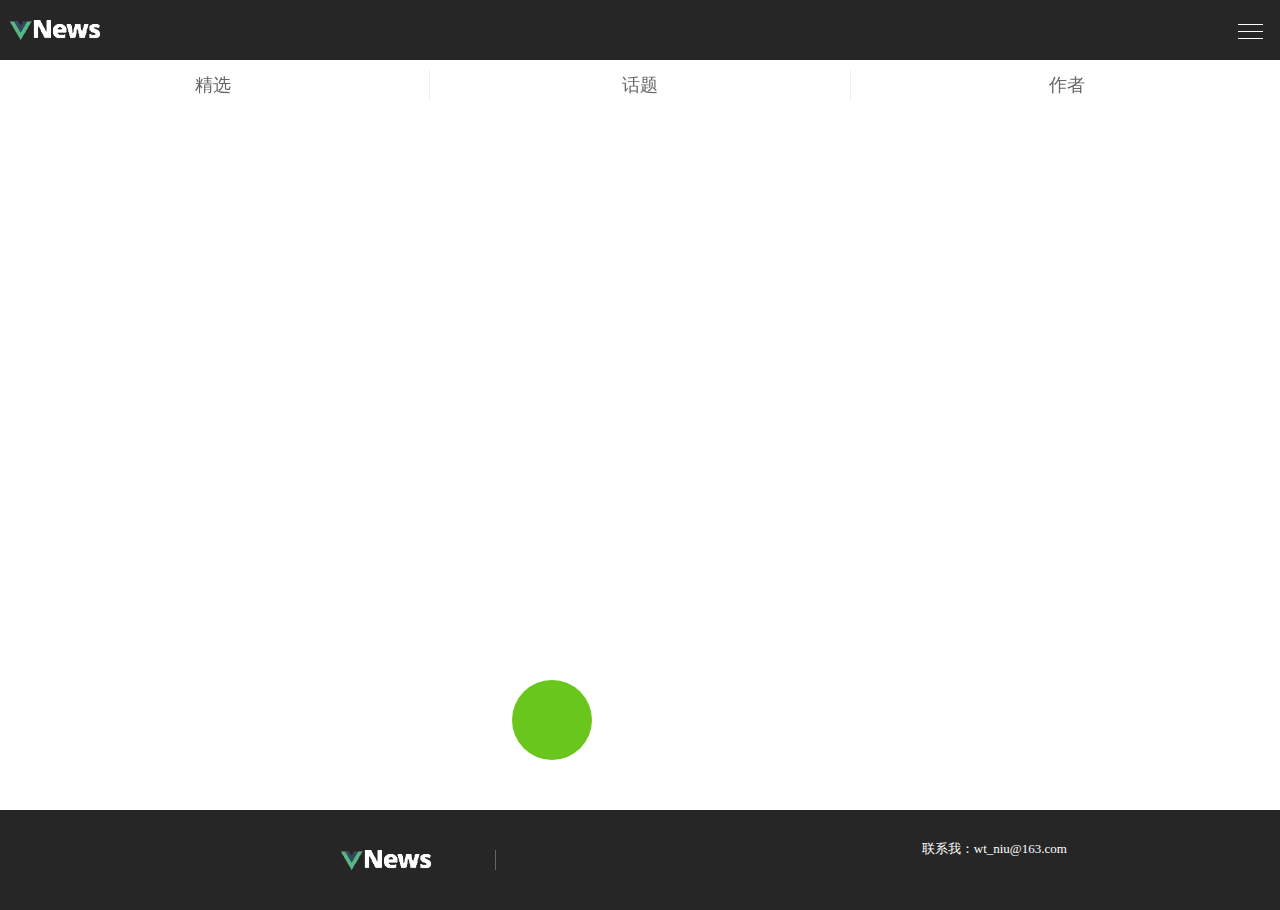
<file: news/index.html>
<!DOCTYPE html><html lang=en><head><meta charset=utf-8><meta http-equiv=X-UA-Compatible content="IE=edge"><meta name=viewport content="width=device-width,initial-scale=1,maximum-scale=1,user-scalable=0"><script type='text/javascript'>window.BWEUM||(BWEUM={});BWEUM.info = {"stand":true,"agentType":"browser","agent":"browsercollector.oneapm.com/static/js/bw-send-416.7.31.js","beaconUrl":"browsercollector.oneapm.com/beacon","licenseKey":"meEAz~BUNBUuMVAr","applicationID":9992527};</script><script type="text/javascript">/*!OneAPM-v416.7.31 */!function(){window.BWEUM||(window.BWEUM={});var a;window.BWEUM.require=a,window.apmFirstbyte=window.apmUserFirstbyte||(new Date).getTime(),window.apmBICookieUser=window.apmbicookiename||"AIPortal_Res_Account",window.apmBIUserFindLazy=window.apmbicookiename||"AIPortal_Res_Account",window.apmBISessionTime=30,a=function b(c,d,e){function f(h,i){if(!d[h]){if(!c[h]){var j="function"==typeof a&&a;if(!i&&j)return j(h,!0);if(g)return g(h,!0);var k=new Error("Cannot find module '"+h+"'");throw k.code="MODULE_NOT_FOUND",k}var l=d[h]={exports:{}};c[h][0].call(l.exports,function(a){var b=c[h][1][a];return f(b?b:a)},l,l.exports,b,c,d,e)}return d[h].exports}for(var g="function"==typeof a&&a,h=0;h<e.length;h++)f(e[h]);return f}({46:[function(a,b){function c(a,b){if(d.listeners(a).length)return!1;d.on(a,b);var c=d.q[a];if(c){for(var e=0;e<c.length;e++)d.emit(a,c[e]);delete d.q[a]}return!0}var d=a("handle").ee;b.exports=c},{handle:7}],36:[function(a,b){function c(a){var b=[],c="";void 0!=a.event&&b.push("event="+a.event),void 0!=a.error&&b.push("error="+a.error);var d=(new Date).getTime()+31536e6;c=b.join("|"),document.cookie="oneapmbiswitch="+c+"; path=/; expires="+new Date(d).toGMTString()}function d(){var a=e("oneapmbiswitch"),b=[];if(null!=a){b=a.split("|");for(var c=0;c<b.length;c++){var d=b[c].split("=");window.BWEUM.rateflag[d[0]]=d[1]}}}var e=a("cookie");window.BWEUM.rateflag={},b.exports={setflag:c,getflag:d}},{cookie:3}],14:[function(a,b){function c(a){return a.length>500&&(a=a.slice(0,500)),a}b.exports=c},{}],9:[function(a,b){function c(a,b,c){b||(b=0),"undefined"==typeof c&&(c=a?a.length:0);for(var d=-1,e=c-b||0,f=new Array(0>e?0:e);++d<e;)f[d]=a[b+d];return f}b.exports=c},{}],23:[function(a,b){function c(){var a=(new Date).getTime()+31536e6,b=g();document.cookie=h+"="+b()+"; path=/; expires="+new Date(a).toGMTString()}function d(){var a=f(h);return null==a&&(a=""),a}function e(){var a=d();""==a&&c()}var f=a("cookie"),g=a("uuid"),h="oneapmclientid";b.exports={checkUuid:e,getUuid:d}},{cookie:3,uuid:15}],15:[function(a,b){function c(){var a=window.navigator.userAgent,b=function(){for(var a=Number(new Date),b=0;a===Number(new Date);)b++;return a.toString(16)+b.toString(16)},c=function(){return Math.random().toString(16).replace(".","")},d=function(){function b(a,b){var c,d=0;for(c=0;c<b.length;c++)d|=f[c]<<8*c;return a^d}var c,d,e=a,f=[],g=0;for(c=0;c<e.length;c++)d=e.charCodeAt(c),f.unshift(255&d),f.length>=4&&(g=b(g,f),f=[]);return f.length>0&&(g=b(g,f)),g.toString(16)};return function(){var a=(screen.height*screen.width).toString(16);return b()+"-"+c()+"-"+d()+"-"+a+"-"+b()}}b.exports=c},{}],55:[function(a,b){function c(){var a=m.info=window.BWEUM.info;if(a&&a.agent&&a.licenseKey&&a.applicationID&&i&&i.body&&(m.proto="https"===l.split(":")[0]||a.sslForHttp?"https://":"http://",!window.BWEUM.haveLoad)){window.BWEUM.haveLoad=!0,g("mark",["onload",f()]);var b=i.createElement("script");b.src=0==a.agent.indexOf("//")?a.agent:m.proto+a.agent,b.src+="?v=416.7.31 ",i.body.appendChild(b)}}function d(){"complete"===i.readyState&&e()}function e(){1!=o&&(g("mark",["domContent",f()]),o=!0)}function f(){return(new Date).getTime()}var g=a("handle"),h=window,i=h.document,j="addEventListener",k="attachEvent",l=(""+location).split("?")[0],m=b.exports={offset:window.apmFirstbyte||f(),origin:l,features:{},infoself:{}};g("mark",["firstbyte",window.apmFirstbyte||f()]),"complete"===document.readyState?(e(),c()):i[j]?(i[j]("DOMContentLoaded",e,!1),h[j]("load",c,!1)):(i[k]("onreadystatechange",d),h[k]("onload",c));var n=!1,o=!1;try{n=null==window.frameElement&&document.documentElement}catch(m){}n&&n.doScroll&&!function p(){if(!o){try{n.doScroll("left")}catch(a){return setTimeout(p,50)}e()}}()},{handle:7}],7:[function(a,b){function c(a,b,c){return d.listeners(a).length?d.emit(a,b,c):(e[a]||(e[a]=[]),void e[a].push(b))}var d=a("ee").create(),e={};c.ee=d,d.q=e,b.exports=c},{ee:4}],4:[function(a,b){function c(a,b){var c=g(a,f);c&&c.ended===!0&&(a[b]={},delete a[b])}function d(){return{}}function e(a){function b(a){return k[a]||[]}function h(e,h,i){a&&a(e,h,i),i||(i={});var j=b(e),k=j.length,l={};try{l=g(i,f,d)}catch(m){}for(var n=0;k>n;n++)j[n].apply(l,h);try{c(i,f,d)}catch(m){}return l}function i(a,c){k[a]=b(a).concat(c)}function j(){return e(h)}var k={};return{on:i,emit:h,create:j,listeners:b,_events:k}}var f="bw@context",g=a("gos");b.exports=e()},{gos:6}],6:[function(a,b){function c(a,b,c){if(d.call(a,b))return a[b];var e=c();if(Object.defineProperty&&Object.keys)try{return Object.defineProperty(a,b,{value:e,writable:!0,enumerable:!1}),e}catch(f){}try{a[b]=e}catch(f){}return e}var d=Object.prototype.hasOwnProperty;b.exports=c},{}],3:[function(a,b){b.exports=function(a){var b,c;return b="ONEAPM_AI"===a?window.oneapmBICookie||document.cookie:document.cookie,c=b.match(new RegExp("(^| )"+a+"=([^;]*)(;|$)")),null!==c?unescape(c[2]):null}},{}]},{},[]),a=function c(b,d,e){function f(h,i){if(!d[h]){if(!b[h]){var j="function"==typeof a&&a;if(!i&&j)return j(h,!0);if(g)return g(h,!0);var k=new Error("Cannot find module '"+h+"'");throw k.code="MODULE_NOT_FOUND",k}var l=d[h]={exports:{}};b[h][0].call(l.exports,function(a){var c=b[h][1][a];return f(c?c:a)},l,l.exports,c,b,d,e)}return d[h].exports}for(var g="function"==typeof a&&a,h=0;h<e.length;h++)f(e[h]);return f}({1:[function(a){a("biswitch").getflag(),a("loader"),a("errorload"),a("xhrload"),a("eventload")();var b=a("UserIdentifier");b();var c=a("aiPageCookie");c(),a("pageFirst")(),a("clientID").checkUuid(),a("wrap-fetch")},{UserIdentifier:21,aiPageCookie:22,biswitch:36,clientID:23,errorload:24,eventload:25,loader:55,pageFirst:43,"wrap-fetch":16,xhrload:26}],43:[function(a,b){function c(){if(!window.BWEUM.rateflag||"1"==window.BWEUM.rateflag.event){{var a;window,window.document.referrer}if(window.self===window.parent)a="";else try{a=window.parent.document.location.href}catch(b){a=""}a=d(decodeURI(a)),e("loadevent",[{start:(new Date).getTime(),url:{PageTitle:f.getPageTitle(),referrer:f.getReferrer(),parenturl:f.getParenturl(),pageurl:f.getPageUrl()}}])}}var d=(a("register-handler"),a("urlshort")),e=a("handle"),f=a("eventurl");b.exports=c},{eventurl:5,handle:7,"register-handler":46,urlshort:14}],26:[function(a){function b(a){if("string"==typeof a&&a.length)return a.length;if("object"!=typeof a)return void 0;if("undefined"!=typeof ArrayBuffer&&a instanceof ArrayBuffer&&a.byteLength)return a.byteLength;if("undefined"!=typeof Blob&&a instanceof Blob&&a.size)return a.size;if("undefined"!=typeof FormData&&a instanceof FormData)return void 0;try{return JSON.stringify(a).length}catch(b){return void 0}}function c(a,b){return b}function d(a){var b,c=a.split("||"),d=0,e=c.length,f={};for(d;e>d;d++)b=c[d].split(":"),f[b[0]]=b[1];return f}function e(a){a.send=p.wrapOld(a.send,"send-xhr-",c),a.onreadystatechange=p.wrapOld(a.onreadystatechange,"iexhr-onreadystatechange-",c),a.onerror=p.wrapOld(a.onerror,"iexhr-onerror-",c)}function f(a){var c=this.params,e=this.metrics;if(!this.ended){if(this.ended=!0,a.removeEventListener)for(var f=0;n>f;f++)a.removeEventListener(m[f],this.listener,!1);if(!c.aborted){if(e.duration=(new Date).getTime()-this.startTime,4===a.readyState){c.status=a.status;var g,h=a.responseType,i="arraybuffer"===h||"blob"===h||"json"===h?a.response:a.responseText,k=b(i);k&&(e.rxSize=k),this.sameOrigin&&(g=a.getResponseHeader("ONEAPM_AI")),g&&(c.cat=d(g),e.webTime=c.cat.applicationTime,e.queueTime=c.cat.queueTime,delete c.cat.queueTime,delete c.cat.applicationTime)}else c.status=0;e.cbTime=this.cbTime,c&&c.url&&c.url.indexOf("beacon/resources")<0&&j("xhr",[c,e,this.startTime,this.creatType])}}}function g(a,b){var c=k(b),d=a.params;d.url=c.url,d.url.length>500&&(d.url=d.url.slice(0,500)),a.sameOrigin=c.sameOrigin}var h=window,i=(h.performance,window.XMLHttpRequest);if(i&&i.prototype&&!/CriOS/.test(navigator.userAgent)){a("loader").features.xhr=!0;var j=a("handle"),k=a("prase-url-original"),l=a("ee"),m=["load","error","abort","timeout"],n=m.length,o=a("loader_id"),p=a("wrap-function")(l);a("wrap-events"),a("wrap-xhr"),l.on("new-xhr",function(){this.totalCbs=0,this.called=0,this.cbTime=0,this.end=f,this.ended=!1,this.xhrGuids={}}),l.on("open-xhr-start",function(a){this.params={method:a[0]},g(this,a[1]),this.metrics={}}),l.on("open-xhr-end",function(a,b){this.sameOrigin&&b.setRequestHeader("isAjax","true"),b.__oldie&&e(b)}),l.on("send-xhr-start",function(a,c){var d=this.metrics,e=a[0],f=this;if(d&&e){var g=b(e);g&&(d.txSize=g)}if(this.startTime=(new Date).getTime(),this.listener=function(a){try{"abort"===a.type&&(f.params.aborted=!0),("load"!==a.type||f.called===f.totalCbs&&(f.onloadCalled||"function"!=typeof c.onload))&&f.end&&f.end(c)}catch(b){try{l.emit("internal-error",[b])}catch(d){}}},c.addEventListener)for(var h=0;n>h;h++)c.addEventListener(m[h],this.listener,!1)}),l.on("iexhr-onreadystatechange-start",function(a,b){if(1==b.readyState){var d=b.onreadystatechange;setTimeout(function(){b.onreadystatechange!==d&&(b.onreadystatechange=p.wrapOld(b.onreadystatechange,"iexhr-onreadystatechange-",c))},0)}4==b.readyState&&(this.xhrCbStart=(new Date).getTime())}),l.on("iexhr-onreadystatechange-end",function(a,b){var c=this;this.xhrCbStart&&l.emit("xhr-cb-time",[(new Date).getTime()-this.xhrCbStart,this.onload,b],b),4==b.readyState&&c.end(b)}),l.on("xhr-cb-time",function(a,b,c){this.cbTime+=a,b?this.onloadCalled=!0:this.called+=1,this.called!==this.totalCbs||!this.onloadCalled&&"function"==typeof c.onload||this.end(c)}),l.on("xhr-load-added",function(a,b){var c=""+o(a)+!!b;this.xhrGuids&&!this.xhrGuids[c]&&(this.xhrGuids[c]=!0,this.totalCbs+=1)}),l.on("xhr-load-removed",function(a,b){var c=""+o(a)+!!b;this.xhrGuids&&this.xhrGuids[c]&&(delete this.xhrGuids[c],this.totalCbs-=1)}),l.on("addEventListener-end",function(a,b){b instanceof XMLHttpRequest&&"load"===a[0]&&l.emit("xhr-load-added",[a[1],a[2]],b)}),l.on("removeEventListener-end",function(a,b){b instanceof XMLHttpRequest&&"load"===a[0]&&l.emit("xhr-load-removed",[a[1],a[2]],b)}),l.on("fn-start",function(a,b,c){b instanceof XMLHttpRequest&&("onload"===c&&(this.onload=!0),("load"===(a[0]&&a[0].type)||this.onload)&&(this.xhrCbStart=(new Date).getTime()))}),l.on("fn-end",function(a,b){this.xhrCbStart&&l.emit("xhr-cb-time",[(new Date).getTime()-this.xhrCbStart,this.onload,b],b)})}},{ee:4,handle:7,loader:55,loader_id:8,"prase-url-original":12,"wrap-events":52,"wrap-function":56,"wrap-xhr":54}],12:[function(a,b){b.exports=function(a){var b=document.createElement("a"),c=window.location,d={};b.href=a,d.url=b.href;var e=b.href.indexOf("https://"),f=b.href.indexOf("http://"),g=window.location;return 0>e&&0>f&&("/"!==d.url.charAt(0)&&(d.url="/"+d.url),d.url=g.protocol+"//"+g.hostname+":"+g.port+d.url),d.sameOrigin=!b.hostname||b.hostname===document.domain&&b.port===c.port&&b.protocol===c.protocol,d}},{}],8:[function(a,b){function c(a){var b=typeof a;return!a||"object"!==b&&"function"!==b?-1:a===window?0:f(a,e,function(){return d++})}var d=1,e="bw@id",f=a("gos");b.exports=c},{gos:6}],25:[function(a,b){function c(a,b){return"keydown"===b&&"INPUT"===a.tagName&&"password"===a.type?!0:!1}function d(a){var b=a.tagName.toLowerCase(),c="",d="",e=a.type||"",f=a.name||"",g="";return a.id&&(d=a.id),a.className&&(c=v(a.classList).join(" ")),"input"!=b&&"textarea"!=b||"password"==e.toLowerCase()||(g=a.value),{tag:b,classN:c,id:d,type:e,name:f,value:g}}function e(a,b){var c,e,f="unknown",g="",h="",i="",j="",k="";return a&&"string"==typeof a.tagName&&(c=d(a),h=c.value,g=c.type,i=c.name,k=c.id,j=c.classN,f=c.tag,"option"==f&&a.parentNode&&(e=d(a.parentNode))),"unknown"===f&&(b===document?f="document":b===window&&(f="window")),{tag:f,type:g,value:encodeURI(z(h)),name:i,className:j,id:k,father:e}}function f(a,b){return a&&a.tagName&&a.tagName.toLowerCase()===b.toLowerCase()}function g(a){for(var b,c=a.length,d=0;c>d;d++){var e=a[d];if("#text"===e.nodeName){b=e;break}}return b}function h(a){var b,c="";return b=a.childNodes.length>0?g(a.childNodes):a,b&&(c=b.innerText?b.innerText:b.textContent||b.nodeValue),"string"==typeof c?c:""}function i(a){var b=o(a),c="";if(!b||f(b,"html")||f(b,"body")||1!==b.nodeType)return!1;var d=b.tagName.toLowerCase();switch(d){case"html":c="";break;case"form":c="form";break;case"select":case"textarea":case"input":c="password"!=b.type.toLowerCase()?b.value:"";break;case"label":case"button":c=b.innerText?b.innerText:b.textContent;break;default:c=h(b)}return c}function j(a){var b={},c=0;if(void 0!==a.dataset)for(c;10>c;c++)a.dataset["oneapmbi-"+c]&&(b["oneapmbi-"+c]=a.dataset["oneapmbi-"+c]);else for(c;10>c;c++)a.getAttribute("data-oneapmbi-"+c)&&(b["oneapmbi-"+c]=a.getAttribute("data-oneapmbi-"+c));return b}function k(a,b,c){var d={type:b,node:e(a,a),custom:j(a)};return"keyup"!=b&&"keydown"!=b&&(d.clickHtml=i(c,a),d.clickHtml=encodeURI(z(d.clickHtml))),("keyup"===b||"click"===b)&&(d.xpath=y(a,!0)),d}function l(a,b){return void 0==a?"input"!=b.node.tag&&"textarea"!=b.node.tag||"button"==b.node.type?!0:!1:a.xpath!=b.xpath||"input"!=a.node.tag&&"textarea"!=b.node.tag||"button"==a.node.type?!0:!1}function m(a,b){"keydown"===b||"mousedown"===b||"mouseup"===b||"touchend"===b||"touchstart"===b||(a.url={referrer:x.getReferrer(),parenturl:x.getParenturl(),pageurl:x.getPageUrl(),PageTitle:x.getPageTitle()},a.start=(new Date).getTime(),clearTimeout(r),l(p,a)?(q&&s("userevent",[q,!0]),s("userevent",[a]),q=void 0):(q=a,r=setTimeout(function(){s("userevent",[q])},2e3)),p=a)}function n(a){if(!window.BWEUM.rateflag||"1"==window.BWEUM.rateflag.event){var b=a;b||(b=window.event);var d,e;if(d=b.target?b.target:b.srcElement,e=b.type,!c(d,e)){var f=k(d,e,b);m(f,e)}}}function o(a){var b;return b=void 0===a.target?a.srcElement:a.target,3===b.nodeType&&(b=b.parentNode),b}var p,q,r,s=a("handle"),t=a("add-e-doc"),u=a("loader"),v=a("lodash._slice"),w=window.performance,x=a("eventurl"),y=a("xpath"),z=a("urlshort");w&&w.timing&&w.getEntriesByType&&(u.features.stn=!0),b.exports=function(){t("click",n),t("keydown",n),t("keyup",n),t("mousedown",n),t("mouseup",n)}},{"add-e-doc":18,eventurl:5,handle:7,loader:55,"lodash._slice":9,urlshort:14,xpath:27}],27:[function(a,b){var c={DOMPresentationUtils:{},Node:{ElEMENT_NODE:1,ATTRIBUTE_NODE:2,TEXT_NODE:3,CDATA_SECTION_NODE:4,ENTITY_REFERENCE_NODE:5,ENTITY_NODE:6,PROCESSING_INSTRUCTION_NODE:7,COMMENT_NODE:8,DOCUMENT_NODE:9,DOCUMENT_TYPE_NODE:10,DOCUMENT_FRAGMENT_NODE:11,NOTATION_NODE:12}};c.DOMPresentationUtils.xPath=function(a,b){if(a.nodeType===c.Node.DOCUMENT_NODE)return"/";for(var d=[],e=a;e;){var f=c.DOMPresentationUtils._xPathValue(e,b);if(!f)break;if(d.push(f),f.optimized)break;e=e.parentNode}return d.reverse(),(d.length&&d[0].optimized?"":"/")+d.join("/")},c.DOMPresentationUtils._xPathValue=function(a,b){var d,e=c.DOMPresentationUtils._xPathIndex(a);if(-1===e)return null;switch(a.nodeType){case c.Node.ElEMENT_NODE:if(b&&a.getAttribute("id"))return new c.DOMNodePathStep('//*[@id="'+a.getAttribute("id")+'"]',!0);d=a.nodeName.toLowerCase();break;case c.Node.DOCUMENT_NODE:d="";break;default:d=""}return e>0&&(d+="["+e+"]"),new c.DOMNodePathStep(d,a.nodeType===c.Node.DOCUMENT_NODE)},c.DOMPresentationUtils._xPathIndex=function(a){function b(a,b){if(a===b)return!0;if(a.nodeType===c.Node.ElEMENT_NODE&&b.nodeType===c.Node.ElEMENT_NODE)return a.localName===b.localName;if(a.nodeType===b.nodeType)return!0;var d=a.nodeType===c.Node.CDATA_SECTION_NODE?c.Node.TEXT_NODE:a.nodeType,e=b.nodeType===c.Node.CDATA_SECTION_NODE?c.Node.TEXT_NODE:b.nodeType;return d===e}var d=a.parentNode?a.parentNode.children:null;if(!d)return 0;for(var e,f=0;f<d.length;++f)if(b(a,d[f])&&d[f]!==a){e=!0;break}if(!e)return 0;for(var g=1,f=0;f<d.length;++f)if(b(a,d[f])){if(d[f]===a)return g;++g}return-1},c.DOMNodePathStep=function(a,b){this.value=a,this.optimized=b||!1,this.toString=function(){return this.value}},b.exports=c.DOMPresentationUtils.xPath},{}],18:[function(a,b){var c=window.document;b.exports=function(a,b){return"addEventListener"in c?c.addEventListener(a,b,!1):"attachEvent"in c?c.attachEvent("on"+a,b):void 0}},{}],5:[function(a,b){function c(){return window.document.referrer}function d(){var a;if(window.self===window.parent)a="";else try{a=window.parent.document.location.href}catch(b){a=""}return a}function e(){return window.location.href}function f(){return encodeURI(g(window.document.title))}var g=a("urlshort");b.exports={getReferrer:g(c),getParenturl:g(d),getPageUrl:g(e),getPageTitle:f}},{urlshort:14}],24:[function(a){function b(a,b,d,g,i){try{j?j-=1:e("err",[i||new c(a,b,d)])}catch(k){try{e("ierr",[k,(new Date).getTime(),!0])}catch(l){}}return"function"==typeof h?h.apply(this,f(arguments)):!1}function c(a,b,c){this.message=a||"Uncaught error with no additional information",this.sourceURL=b,this.line=c}function d(a){e("err",[a,(new Date).getTime()])}var e=a("handle"),f=a("lodash._slice"),g=a("ee"),h=window.onerror,i=!1,j=0;a("loader").features.err=!0,window.onerror=b,window.BWEUM.noticeError=d;var k=window.XMLHttpRequest;try{throw new Error}catch(l){"stack"in l&&(a("wrap-timer"),"addEventListener"in window&&a("wrap-events"),k&&k.prototype&&k.prototype.addEventListener&&a("wrap-xhr"),i=!0)}g.on("fn-start",function(){i&&(j+=1)}),g.on("fn-err",function(a,b,c){i&&(this.thrown=!0,d(c))}),g.on("fn-end",function(){i&&!this.thrown&&j>0&&(j-=1)}),g.on("internal-error",function(a){e("ierr",[a,(new Date).getTime(),!0])})},{ee:4,handle:7,loader:55,"lodash._slice":9,"wrap-events":52,"wrap-timer":53,"wrap-xhr":54}],54:[function(a,b){function c(){j.inPlace(this,m,"fn-")}function d(a,b){j.inPlace(b,["onreadystatechange"],"fn-")}function e(a){a.open=j.wrapOld(a.open,"open-xhr-",f)}function f(a,b){return b}var g=a("ee").create(),h=a("wrap-events"),i=a("wrap-function"),j=i(g),k=i(h),l=window.XMLHttpRequest,m=["onload","onerror","onabort","onloadstart","onloadend","onprogress","ontimeout"];b.exports=g,window._ApmXMLHttpRequest=window.XMLHttpRequest,window.XMLHttpRequest=function(a){var b=new l(a);try{g.emit("new-xhr",[],b),l.prototype.addEventListener?(k.inPlace(b,["addEventListener","removeEventListener"],"-",function(a,b){return b}),b.addEventListener("readystatechange",c,!1)):(b.__oldie=!0,e(b))}catch(d){try{g.emit("internal-error",[d])}catch(f){}}return b},window.XMLHttpRequest.prototype=l.prototype,j.inPlace(XMLHttpRequest.prototype,["open","send"],"-xhr-",f),g.on("send-xhr-start",d),g.on("open-xhr-start",d)},{ee:4,"wrap-events":52,"wrap-function":56}],53:[function(a,b){function c(a,b,c){var d=a[0];"string"==typeof d&&(d=new Function(d)),a[0]=e(d,"fn-",null,c)}var d=(a("lodash._slice"),a("ee").create()),e=a("wrap-function")(d);b.exports=d,e.inPlace(window,["setTimeout","setInterval","setImmediate"],"setTimer-"),d.on("setTimer-start",c)},{ee:4,"lodash._slice":9,"wrap-function":56}],52:[function(a,b){function c(a){f.inPlace(a,["addEventListener","removeEventListener"],"-",d)}function d(a){return a[1]}var e=(a("lodash._slice"),a("ee").create()),f=a("wrap-function")(e),g=a("gos");if(b.exports=e,c(window),"getPrototypeOf"in Object){for(var h=document;h&&!h.hasOwnProperty("addEventListener");)h=Object.getPrototypeOf(h);h&&c(h);for(var i=XMLHttpRequest.prototype;i&&!i.hasOwnProperty("addEventListener");)i=Object.getPrototypeOf(i);i&&c(i)}else Object.prototype.hasOwnProperty.call(XMLHttpRequest,"addEventListener")&&c(XMLHttpRequest.prototype);e.on("addEventListener-start",function(a){if(a[1]){var b=a[1];"function"==typeof b?this.wrapped=a[1]=g(b,"bw@wrapped",function(){return f(b,"fn-",null,b.name||"anonymous")}):"function"==typeof b.handleEvent&&f.inPlace(b,["handleEvent"],"fn-")}}),e.on("removeEventListener-start",function(a){var b=this.wrapped;b&&(a[1]=b)})},{ee:4,gos:6,"lodash._slice":9,"wrap-function":56}],56:[function(a,b){function c(a){return!(a&&"function"==typeof a&&a.apply&&!a[f])}var d=a("ee"),e=a("lodash._slice"),f="bw@wrapper",g=Object.prototype.hasOwnProperty;b.exports=function(a){function b(a,b,d,g,i){function j(){var c=this;return h(a,b,c,e(arguments),d,g,i)}if(c(a))return a;b||(b="");try{j[f]=!0}catch(k){}return l(a,j),j}function h(a,b,c,d,e,f){var d,c,g,h,i;try{g=e&&e(d,c)||{}}catch(j){m([j,"",[d,c,f],g])}i=a.name||"",k(b+"start",[d,c,f,i],g);try{return h=a.apply(c,d)}catch(l){var n=window.console;throw void 0!=n&&n.error&&n.log&&void 0!=l.stack&&(n.log("OneAPM  catch  error"),n.error(l.stack)),k(b+"err",[d,c,l],g),l}finally{k(b+"end",[d,c,h,i],g)}}function i(a,b,c){var a=a||function(){},b=b||"-";return function(){var d=this;return h(a,b,d,e(arguments),c)}}function j(a,d,e,f){e||(e="");var g,h,i,j="-"===e.charAt(0);for(i=0;i<d.length;i++)h=d[i],g=a[h],c(g)||(a[h]=b(g,j?h+e:e,f,h,a))}function k(b,c,d){try{a.emit(b,c,d)}catch(e){m([e,b,c,d])}}function l(a,b){if(Object.defineProperty&&Object.keys)try{var c=Object.keys(a);return c.forEach(function(c){Object.defineProperty(b,c,{get:function(){return a[c]},set:function(b){return a[c]=b,b}})}),b}catch(d){m([d])}for(var e in a)g.call(a,e)&&(b[e]=a[e]);return b}function m(b){try{a.emit("internal-error",b)}catch(c){}}return a||(a=d),b.inPlace=j,b.flag=f,b.wrapOld=i,b}},{ee:4,"lodash._slice":9}],22:[function(a,b){{var c=a("cookie");a("loader")}b.exports=function(){var a,b=c("ONEAPM_AI"),d=[],e=[],f=0,g={applicationID:"",applicationTime:"",queueTime:"",licenseKey:"",transactionName:"",ttGuid:"",tierName:""};if(null!=b)for(d=b.split("||"),a=d.length,f;a>f;f++)if(void 0!=d[f])switch(e=d[f].split(":"),e[0]){case"applicationID":g.applicationID=e[1];break;case"applicationTime":g.applicationTime=e[1];break;case"queueTime":g.queueTime=e[1];break;case"licenseKey":g.licenseKey=e[1];break;case"transactionName":g.transactionName=e[1];break;case"ttGuid":g.ttGuid=e[1];break;case"tierName":g.tierName=e[1]}window.BWEUM.aicookie=g}},{cookie:3,loader:55}],21:[function(a,b){var c=a("cookie");b.exports=function(){if(""!=window.apmBICookieUser){var a=c(window.apmBICookieUser);null!=a&&(window.apmBiUser=a,window.apmBiUser+="")}}},{cookie:3}],16:[function(){},{}]},{},[1]),window.BWEUM.require=a}();</script><link rel=icon href=favicon.ico><title>myvue</title><script>var _hmt = _hmt || [];
      (function () {
        var hm = document.createElement("script");
        hm.src = "https://hm.baidu.com/hm.js?81da02afd4aabb8e6e86084beeb9d811";
        var s = document.getElementsByTagName("script")[0];
        s.parentNode.insertBefore(hm, s);
      })();</script><link href=css/app.cd30c2ef.css rel=preload as=style><link href=js/app.250073b2.js rel=preload as=script><link href=js/chunk-vendors.086393df.js rel=preload as=script><link href=css/app.cd30c2ef.css rel=stylesheet></head><body><noscript><strong>We're sorry but myvue doesn't work properly without JavaScript enabled. Please enable it to continue.</strong></noscript><div id=app></div><script src=js/chunk-vendors.086393df.js></script><script src=js/app.250073b2.js></script></body></html>
</file>
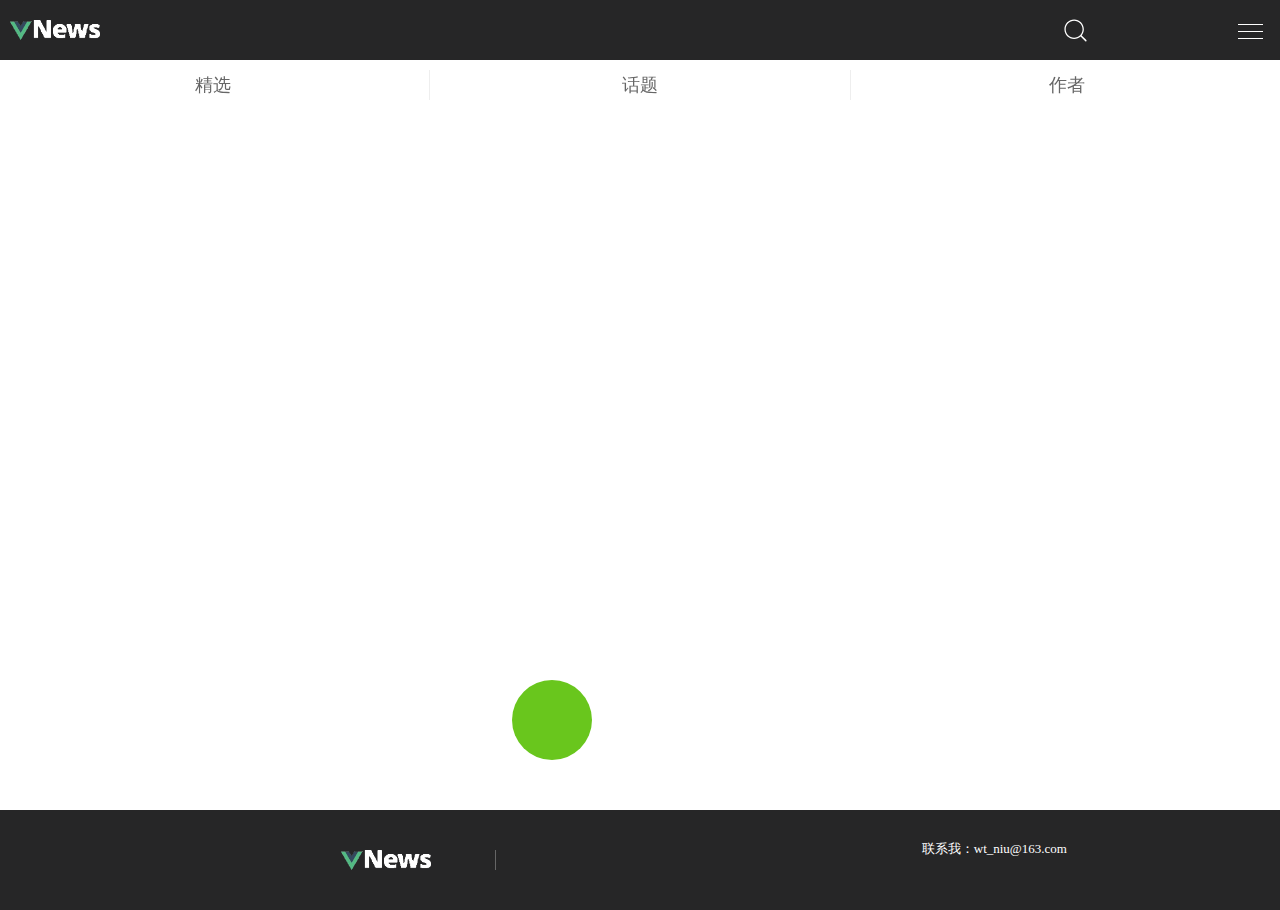
<file: news/old/index.html>
<!doctype html><html lang=en><head><meta charset=UTF-8><meta name=aplus-terminal content=1><meta name=apple-mobile-web-app-title content=""><meta name=apple-mobile-web-app-capable content=yes><meta name=viewport content="width=device-width,initial-scale=1,maximum-scale=1,user-scalable=no"><meta name=format-detection content="telephone=no, address=no"><link href=static/favicon.ico rel="shortcut icon" type=image/x-icon><link rel=stylesheet type=text/css href=static/public.css><script src=static/iconfont.js></script><script>var _hmt = _hmt || [];
    (function() {
      var hm = document.createElement("script");
      hm.src = "https://hm.baidu.com/hm.js?1d4099e9f127a3d89f5334a970ce2196";
      var s = document.getElementsByTagName("script")[0]; 
      s.parentNode.insertBefore(hm, s);
    })();</script><title>vue news</title><link href=./static/css/app.94c9feedfb675ec0be967ad262ee3976.css rel=stylesheet></head><body><div id=app></div><script type=text/javascript src=./static/js/manifest.babaa0156d106693cfa8.js></script><script type=text/javascript src=./static/js/vendor.b2f5bf0bee48529e95bf.js></script><script type=text/javascript src=./static/js/app.33eef68a4d149b24bd33.js></script></body></html>
</file>
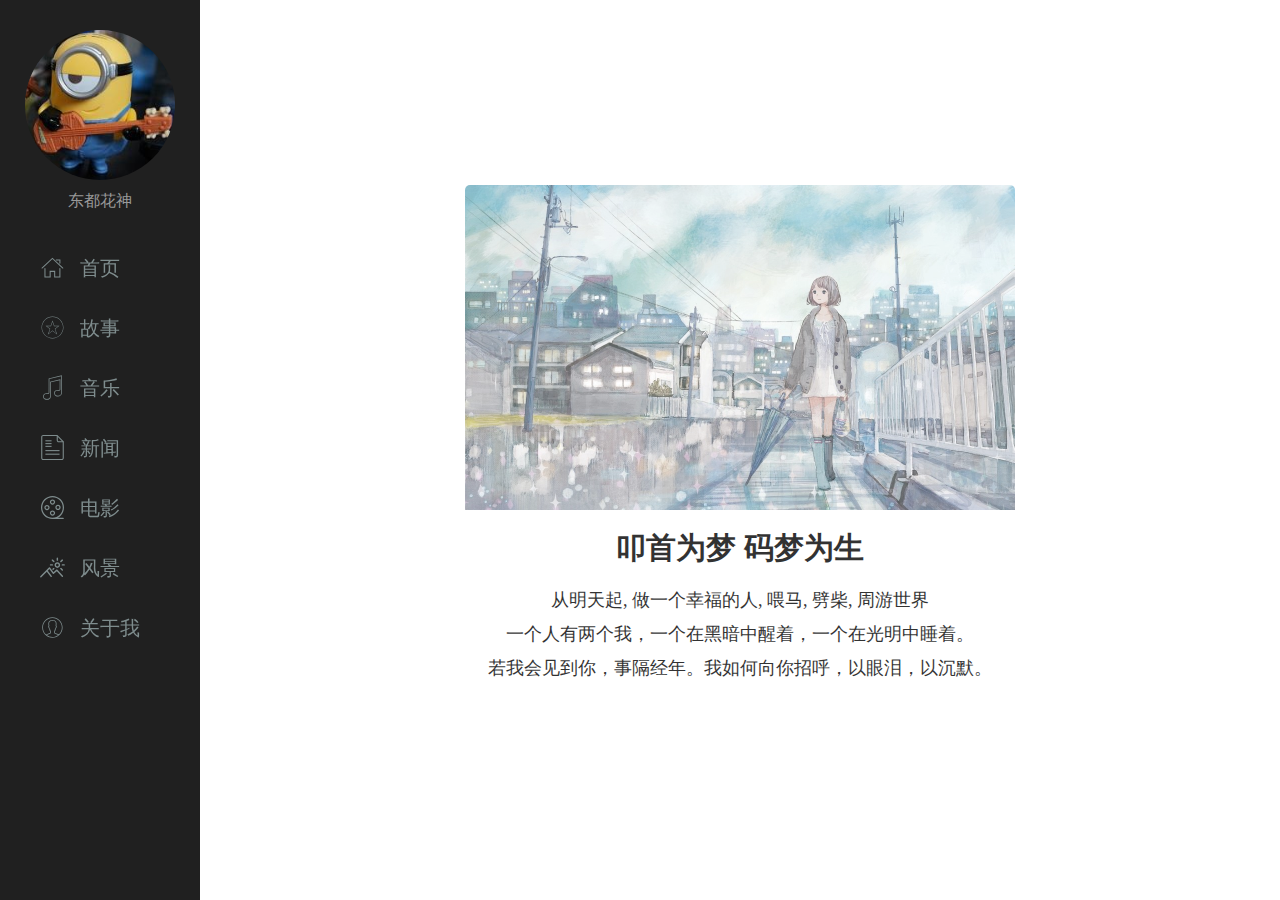
<file: pages/blog/index.html>
<!doctype html><html lang=en><head><meta charset=UTF-8><meta name=aplus-terminal content=1><meta name=apple-mobile-web-app-title content=""><meta name=apple-mobile-web-app-capable content=yes><meta name=apple-mobile-web-app-status-bar-style content=black-translucent><meta name=viewport content="width=device-width,initial-scale=1,maximum-scale=1,user-scalable=no"><meta name=format-detection content="telephone=no, address=no"><title>东都花神的博客</title><link rel=stylesheet type=text/css href=static/public.css><link href=static/favicon.ico rel="shortcut icon" type=image/x-icon><script>var _hmt = _hmt || [];
    (function() {
      var hm = document.createElement("script");
      hm.src = "https://hm.baidu.com/hm.js?1d4099e9f127a3d89f5334a970ce2196";
      var s = document.getElementsByTagName("script")[0]; 
      s.parentNode.insertBefore(hm, s);
    })();</script><script src=static/iconfont.js></script><link href=./static/css/app.2132b3cfd2be6756b4df3221dbe1a9b2.css rel=stylesheet></head><body><div id=app></div><script type=text/javascript src=./static/js/manifest.0b07eefe87ccb300df0a.js></script><script type=text/javascript src=./static/js/vendor.7d8640d8f7cd504522aa.js></script><script type=text/javascript src=./static/js/app.585878310e38ff048395.js></script></body></html>
</file>
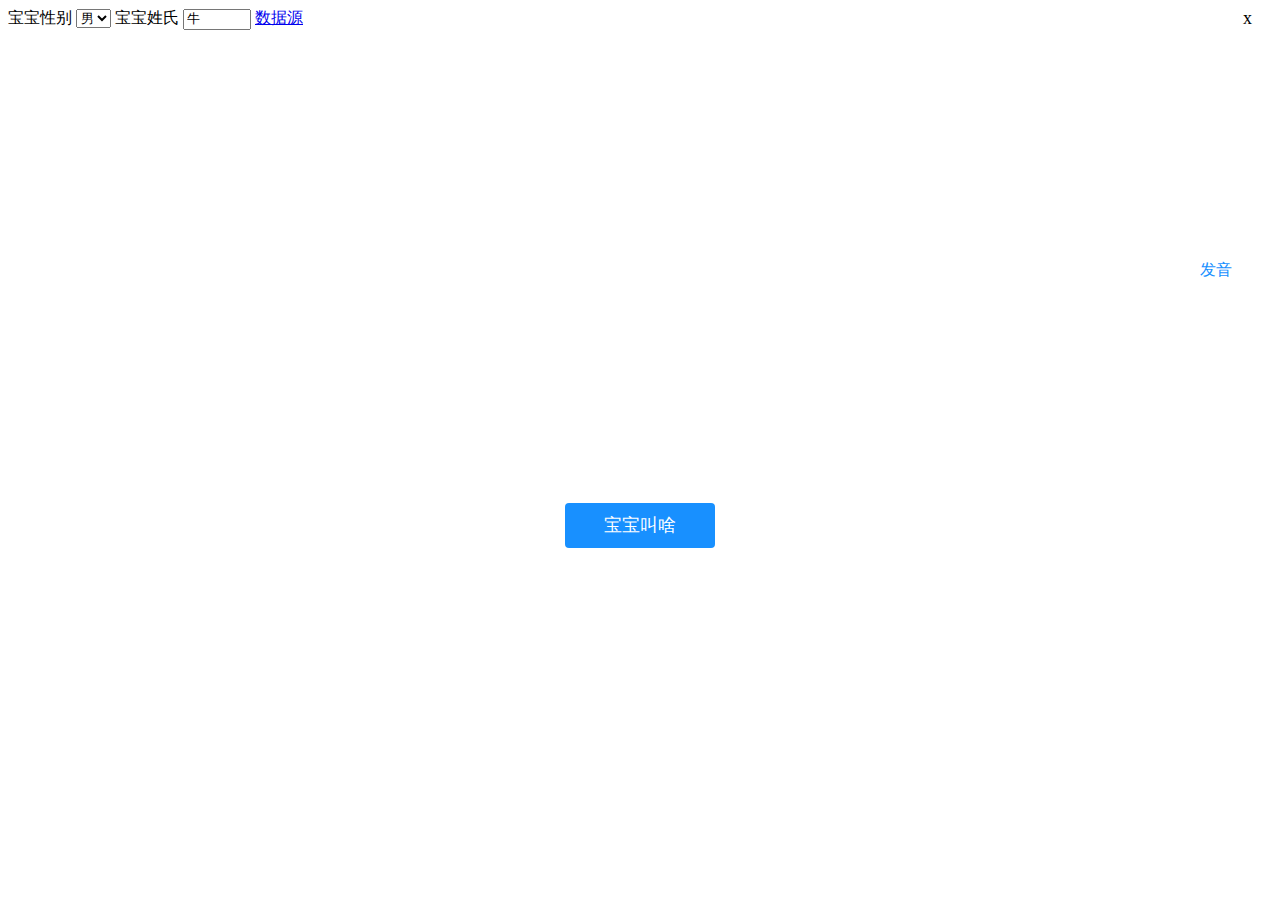
<file: pages/makeName/index.html>
<!DOCTYPE html>
<html lang='zh'>
<head>
  <meta charset='UTF-8' />
  <meta name='apple-mobile-web-app-capable' content='yes'> 
  <meta name='viewport' content='width=device-width, initial-scale=1.0, user-scalable=no' />
  <meta http-equiv='X-UA-Compatible' content='ie=edge' />
  <link rel="icon" href="https://daoket.gitee.io/oss/pages/makeName/favicon.png" type="image/x-icon">
  <title>宝宝叫啥</title>
  <style>
    .box{min-height: 500px;text-align: center;height: 100%;margin-top: 230px;position: relative;}
    button{width:150px;height:45px;display:inline-block;color:#fff;background:#1890ff;outline:0;line-height:1;display:inline-block;font-weight:400;text-align:center;cursor:pointer;background-image:none;border:1px solid transparent;font-size:18px;border-radius:4px;-webkit-user-select:none;user-select:none;}button:hover{background:#409eff;}
    .chillName{font-size: 88px;min-height: 123px;margin-bottom: 120px;color: rgb(255, 113, 0);background-image: linear-gradient(90deg, rgb(255, 113, 0) 0%, rgb(243, 0, 173) 100%);
      /* background-image: radial-gradient(135% 135% at 0% -34%, rgb(255, 116, 236) 0%, rgba(255, 116, 236, 0) 99%), linear-gradient(152deg, rgb(231, 96, 255) -43%, rgb(114, 91, 255) -5%, rgb(0, 127, 255) 59%, rgb(90, 239, 255) 130%); */
      background-clip: text;-webkit-background-clip: text;-webkit-text-fill-color: transparent;}
    input{width: 60px;}.closed{float: right;font-size: 18px;margin-right: 20px;}
    .speakName{position: absolute;top: 0;right: 40px;color: #1890ff;}
  </style>
</head>
<body>
  <div id="config">
    <label for="childSex">宝宝性别</label>
    <select id="childSex">
      <option value="男">男</option>
      <option value="女">女</option>
    </select>
    <label for="childFamily">宝宝姓氏</label>
    <input id="childFamily" type="text" value="牛" placeholder="仅姓氏即可">
    <a target="_blank" href="https://github.com/daoket/makeName/tree/master/Data">数据源</a>
    <span class="closed">x</span>
  </div>
  <div class="box">
    <div class="chillName"></div>
    <div class="speakName">发音</div>
    <button class="makeName">宝宝叫啥</button>
  </div>
  <script>
    const familys = `艾,安,敖,巴,白,柏,班,包,鲍,暴,贝,贲,毕,边,卞,别,邴,卜,步,蔡,苍,曹,岑,曾,查,柴,昌,常,巢,车,陈,成,程,池,充,仇,储,褚,淳于,从,崔,逮,戴,单,单于,澹台,党,邓,狄,翟,刁,丁,东方,东,董,都,窦,堵,杜,段,鄂,樊,范,方,房,费,丰,封,酆,冯,凤,伏,扶,符,傅,富,甘,干,高,郜,戈,葛,耿,弓,公孙,公,公羊,公冶,宫,龚,巩,贡,古,谷,顾,关,管,广,桂,郭,国,韩,阚,杭,郝,何,和,贺,赫连,衡,弘,红,洪,侯,后,胡,扈,花,华,滑,怀,桓,宦,皇甫,黄,惠,霍,姬,嵇,吉,汲,籍,计,纪,季,蓟,暨,冀,家,贾,简,江,姜,蒋,焦,解,金,靳,荆,井,景,居,鞠,康,柯,空,孔,寇,蒯,匡,隗,夔,赖,蓝,郎,劳,乐,雷,冷,黎,李,历,利,郦,连,廉,梁,廖,林,蔺,凌,令狐,刘,柳,龙,隆,娄,卢,鲁,陆,禄,路,吕,栾,罗,骆,麻,马,满,毛,茅,梅,蒙,孟,糜,米,宓,苗,乜,闵,明,莫,缪,牧,慕容,慕,穆,那,能,倪,宁,牛,钮,农,欧,欧阳,潘,庞,逄,裴,彭,蓬,皮,平,蒲,濮,濮阳,浦,溥,戚,祁,齐,钱,强,乔,秦,邱,秋,裘,曲,屈,璩,瞿,全,权,阙,却,冉,饶,任,戎,荣,容,融,茹,阮,芮,桑,沙,山,上官,尚,韶,邵,申屠,申,莘,沈,慎,盛,师,施,石,时,史,寿,殳,舒,束,双,水,司空,司马,司徒,司,松,宋,苏,宿,孙,索,邰,太叔,谈,谭,汤,唐,陶,滕,田,通,童,钭,屠,万俟,万,汪,王,危,韦,卫,尉迟,蔚,魏,温,文,闻人,闻,翁,沃,乌,邬,巫,毋,吴,伍,武,郗,奚,习,习名字大全1.txt,席,夏侯,夏,咸,相,向,项,萧,谢,辛,邢,幸,熊,胥,须,徐离,徐,许,轩辕,宣,薛,荀,严,阎,颜,晏,燕,羊,阳,杨,仰,养,姚,叶,伊,易,羿,益,殷,尹,印,应,雍,尤,游,于,余,鱼,俞,虞,宇文,禹,庾,郁,喻,元,袁,越,云,宰,昝,臧,詹,湛,张,章,长孙,赵,甄,郑,支,终,钟,仲孙,仲,周,朱,诸葛,诸,竺,祝,庄,卓,訾,宗,宗政,邹,祖,左`.split(',');
    if (localStorage.getItem('childSex')) childSex.value = localStorage.getItem('childSex')
    if (localStorage.getItem('childFamily')) childFamily.value = localStorage.getItem('childFamily')
    const chillName = document.querySelector('.chillName');
    
    let names = [];
    document.querySelector('.makeName').onclick = function () {
      const sex = childSex.value || '男';
      const family = childFamily.value || '牛';
      const fielName = `${family}姓${sex}孩名字大全.txt`;

      if (!familys.includes(family)) {
        alert('暂不支持该姓氏，或者输入有误！');
        return;
      }
  
      const timer = setTimeout(() => {
        chillName.innerHTML = '<span style="font-size: 16px;">响应超时，请链接 VPN 后重试！</span>'
      }, 50000);
      if (localStorage.getItem(fielName)) {
        clearTimeout(timer);
        names = localStorage.getItem(fielName).split('\n');
      } else {
        names = [];
        fetch(`https://daoket.github.io/pages/makeName/Data/${fielName}`).then(res => res.text()).then((res) => {
          clearTimeout(timer);
          if (res.includes(family)) {
            localStorage.setItem(fielName, res);
            names = res.split('\n');
            chillName.innerHTML = '<span style="font-size: 16px;">加载成功，请点击按钮试一下吧！</span>';
          } else {
            chillName.innerHTML = `<span style="font-size: 16px;">出错了：${res}</span>`;
          }
        })
      }
      localStorage.setItem('childSex', sex);
      localStorage.setItem('childFamily', family);
      if (names.length === 0) {
        alert('初次加载可能较慢，请稍等一下。')
        chillName.innerHTML = '<span style="font-size: 16px;">请稍等一下，数据正在加载中...</span>';
      } else {
        const name = names[Math.floor(Math.random() * (names.length + 1))];
        chillName.innerHTML = name
        speakName(name);
      }
    }

    document.querySelector('.closed').onclick = () => {
      config.style.display = 'none';
    }
    document.querySelector('.speakName').onclick = () => {
      speakName(chillName.innerHTML);
    }
    function speakName(text) {
      const utterance = new SpeechSynthesisUtterance(text);
      speechSynthesis.speak(utterance);
      
    }
  </script>
</body>
</html>
</file>
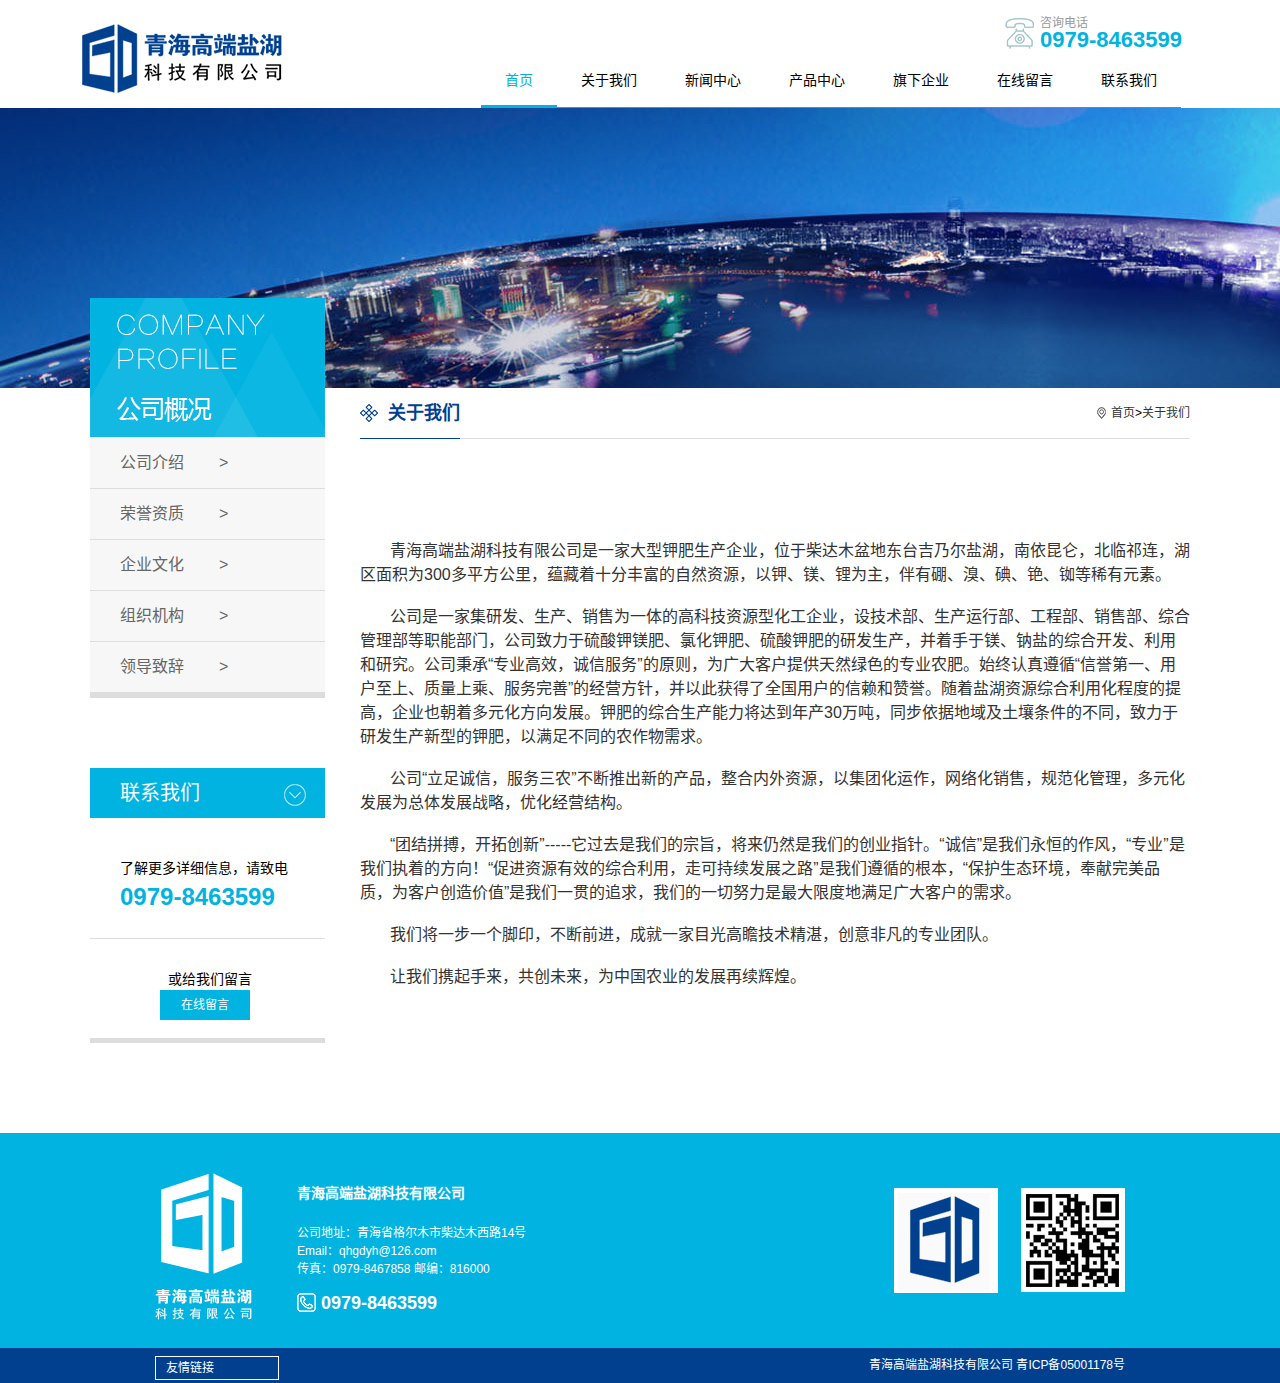
<file: pages/qhyh/about.html>
<!doctype html>
<html lang="zh-CN">

	<head>
		<meta charset="UTF-8" />
		<meta name="renderer" content="webkit" />
		<meta http-equiv="X-UA-Compatible" content="IE=Edge" />
		<title>

			关于我们 - 青海高端盐湖科技有限公司

		</title>

		<meta name="author" content="一个努力奋斗的前端工程师" />
		<meta name="keywords" content="青海高端盐湖科技有限公司,青海高端盐湖,高端盐湖科技" />
		<meta name="description" content="青海高端盐湖是一个大型钾盐生产企业，位于柴达木盆地察尔汗盐湖的东台，南依昆仑，北临祁连。湖区面积300多平方公里，蕴藏着十分丰富自然资源，以钾、锂、镁为主。伴有硼、溴、碘、铯、铷等稀有元素，美丽的吉乃尔盐湖就在这里。" />
		<link rel="stylesheet" type="text/css" href="css/about.css" />
		<link rel="shortcut icon" href="img/favicon.ico" />
		<!--[if lt IE 8]>
		<p class="browsehappy">
			你正在使用一个<strong>过时</strong>的浏览器。请<a class="link" href="http://browsehappy.com" target="_blank">升级你的浏览器</a>以查看网页。</p>
		</p>
		<![endif]-->
	</head>

	<body>
		<!-- head start -->
		<div class="header">
			<div class="header-nav">
				<h1><a href="#">青海高端盐湖科技有限公司</a></h1>
				<div class="tel fr">
					<i class="fl"></i>
					<div class="fr">
						<p>咨询电话</p>
						<em>0979-8463599</em>
					</div>
				</div>
				<div class="nav fr">
					<ul>
						<li><a class="nav-active" href="index.html">首页</a></li>
						<li><a href="about.html">关于我们</a></li>
						<li><a href="news.html">新闻中心</a></li>
						<li><a href="product.html">产品中心</a></li>
						<li><a href="flag.html">旗下企业</a></li>
						<li><a href="message.html">在线留言</a></li>
						<li><a href="us.html">联系我们</a></li>
					</ul>
				</div>
			</div>
		</div>
		<!-- head end -->

		<!-- main start -->
		<div class="bg-banner">
			<img src="img/about/ny_banner_about.jpg" />
		</div>
		<div class="main">
			<div class="aside">
				<img src="img/about/about-aside.png" />
				<ol id="aside-list">
					<li><a href="#">公司介绍<i>&gt;</i></a></li>
					<li><a href="#">荣誉资质<i>&gt;</i></a></li>
					<li><a href="#">企业文化<i>&gt;</i></a></li>
					<li><a href="#">组织机构<i>&gt;</i></a></li>
					<li><a href="#">领导致辞<i>&gt;</i></a></li>
				</ol>
				<div class="connection">
					<h2>联系我们<span><img src="img/public/conncetion.png" alt="联系我们" /></span></h2>
					<div class="tel">
						<p>了解更多详细信息，请致电</p>
						<span>0979-8463599</span>
					</div>
					<div class="message">
						<span>或给我们留言</span>
						<br />
						<a href="#">在线留言</a>
					</div>
				</div>
			</div>
			<div>
				<div class="title ">
					<div class="title-header">
						<h2><i></i>关于我们</h2>
						<p><i></i><a class="linkMe" href="index.html">首页</a>&gt;<a href="about.html">关于我们</a></p>
					</div>
				</div>
				<div>
					<div class="article">
						<p>青海高端盐湖科技有限公司是一家大型钾肥生产企业，位于柴达木盆地东台吉乃尔盐湖，南依昆仑，北临祁连，湖区面积为300多平方公里，蕴藏着十分丰富的自然资源，以钾、镁、锂为主，伴有硼、溴、碘、铯、铷等稀有元素。</p><br />
						<p>公司是一家集研发、生产、销售为一体的高科技资源型化工企业，设技术部、生产运行部、工程部、销售部、综合管理部等职能部门，公司致力于硫酸钾镁肥、氯化钾肥、硫酸钾肥的研发生产，并着手于镁、钠盐的综合开发、利用和研究。公司秉承“专业高效，诚信服务”的原则，为广大客户提供天然绿色的专业农肥。始终认真遵循“信誉第一、用户至上、质量上乘、服务完善”的经营方针，并以此获得了全国用户的信赖和赞誉。随着盐湖资源综合利用化程度的提高，企业也朝着多元化方向发展。钾肥的综合生产能力将达到年产30万吨，同步依据地域及土壤条件的不同，致力于研发生产新型的钾肥，以满足不同的农作物需求。</p><br
						/>
						<p>公司“立足诚信，服务三农”不断推出新的产品，整合内外资源，以集团化运作，网络化销售，规范化管理，多元化发展为总体发展战略，优化经营结构。</p><br />
						<p>“团结拼搏，开拓创新”-----它过去是我们的宗旨，将来仍然是我们的创业指针。“诚信”是我们永恒的作风，“专业”是我们执着的方向！“促进资源有效的综合利用，走可持续发展之路”是我们遵循的根本，“保护生态环境，奉献完美品质，为客户创造价值”是我们一贯的追求，我们的一切努力是最大限度地满足广大客户的需求。</p><br />
						<p>我们将一步一个脚印，不断前进，成就一家目光高瞻技术精湛，创意非凡的专业团队。</p><br />
						<p>让我们携起手来，共创未来，为中国农业的发展再续辉煌。</p>
					</div>
				</div>
			</div>
		</div>


		<!-- footer
================================================== -->
		<div class="footer">
			<div class="footer-container">
				<div class="footer-left">
					<img src="img/home/ft_logo.png"/>
					<div class="footer-list">
						<h2>青海高端盐湖科技有限公司</h2>
						<p>公司地址：青海省格尔木市柴达木西路14号</p>
						<p>Email：qhgdyh@126.com</p>
						<p>传真：0979-8467858 邮编：816000</p>
						<strong> <i></i>0979-8463599</strong>
					</div>
				</div>
				<div class="footer-right">
					<img src="img/home/erweima.png"/>
				</div>
			</div>
			<div class="footer-bottom">
				<div class="footer-last">
					<div class="hover">
						<div class="footer-link">友情链接
							<ul>
								<li><a href="#">济南大地美术</a></li>
								<li><a href="#">白鹤拳酒厂</a></li>
								<li><a href="#">青年帮创意工坊</a></li>
							</ul>
						</div>
					</div>
					<span>青海高端盐湖科技有限公司    青ICP备05001178号</span>
				</div>
			</div>
		</div>
	</body>

</html>
</file>
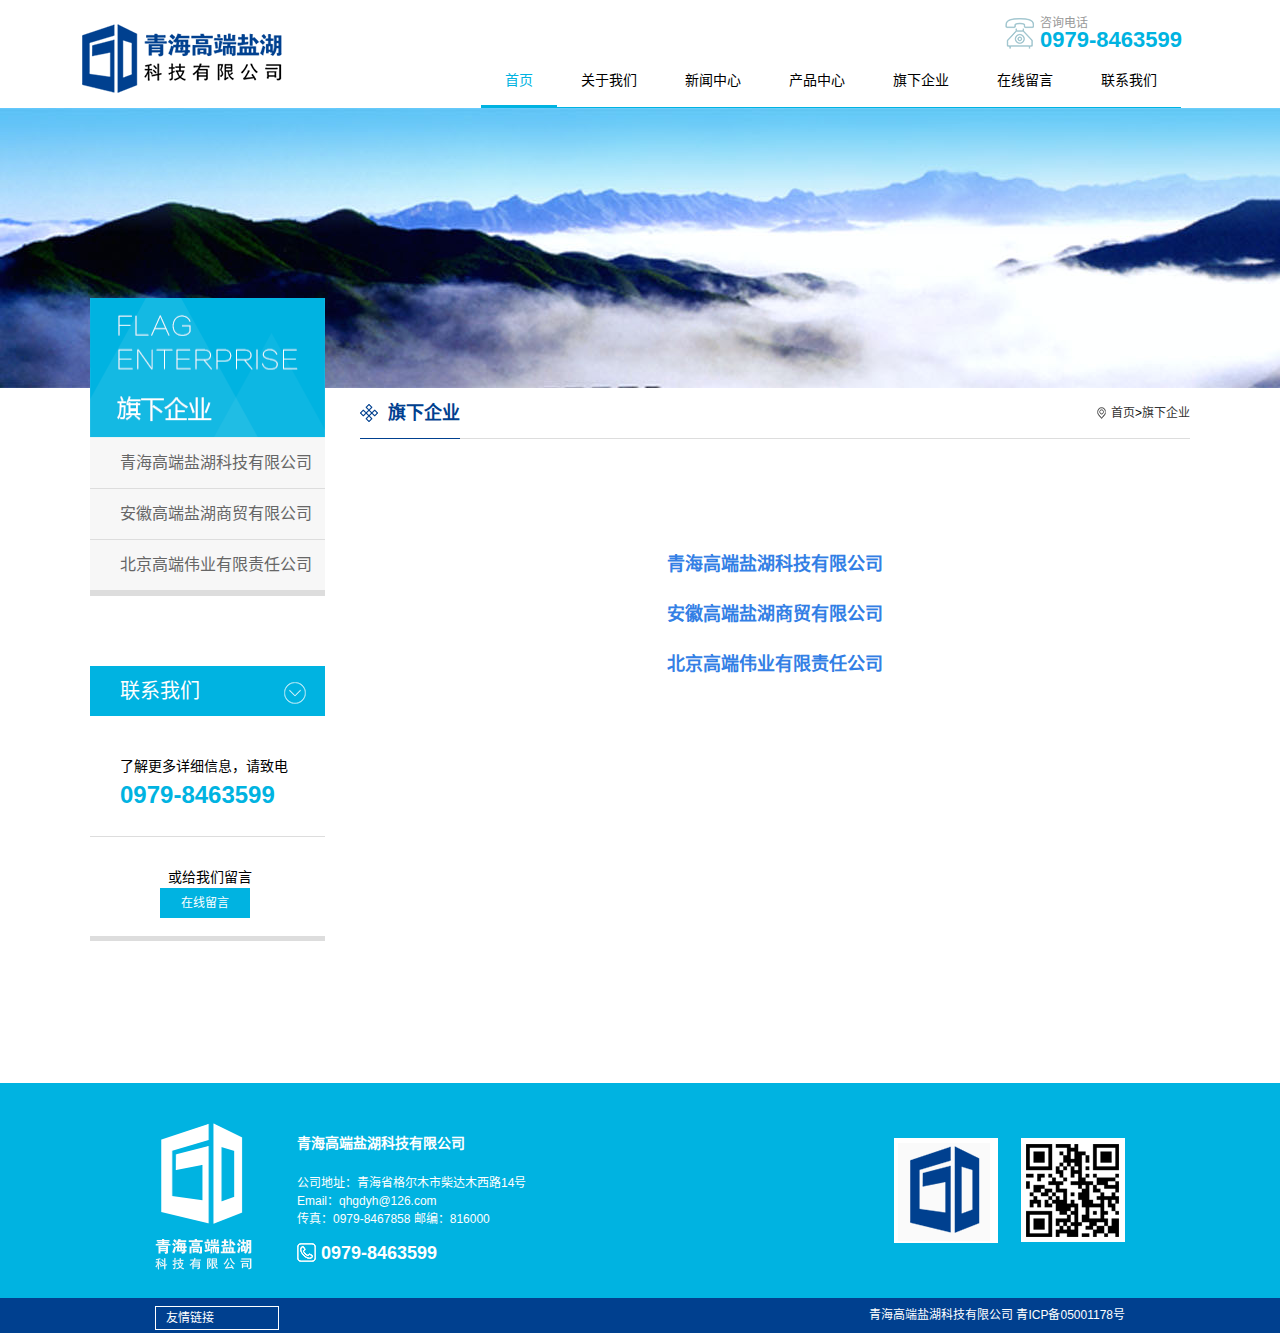
<file: pages/qhyh/flag.html>
<!doctype html>
<html lang="zh-CN">

	<head>
		<meta charset="UTF-8" />
		<meta name="renderer" content="webkit" />
		<meta http-equiv="X-UA-Compatible" content="IE=Edge" />

		<title>

			旗下企业 - 青海高端盐湖科技有限公司

		</title>

		<meta name="author" content="一个努力奋斗的前端工程师" />
		<meta name="keywords" content="青海高端盐湖科技有限公司,青海高端盐湖,高端盐湖科技" />
		<meta name="description" content="青海高端盐湖是一个大型钾盐生产企业，位于柴达木盆地察尔汗盐湖的东台，南依昆仑，北临祁连。湖区面积300多平方公里，蕴藏着十分丰富自然资源，以钾、锂、镁为主。伴有硼、溴、碘、铯、铷等稀有元素，美丽的吉乃尔盐湖就在这里。" />
		<link rel="stylesheet" type="text/css" href="css/flag.css" />
		<link rel="shortcut icon" href="img/favicon.ico" />
		<!--[if lt IE 8]>
		<p class="browsehappy">
			你正在使用一个<strong>过时</strong>的浏览器。请<a class="link" href="http://browsehappy.com" target="_blank">升级你的浏览器</a>以查看网页。</p>
		</p>
		<![endif]-->
	</head>

	<body>
		<!-- head start -->
		<div class="header">
			<div class="header-nav clearfix">
				<h1><a href="#">青海高端盐湖科技有限公司</a></h1>
				<div class="tel fr">
					<i class="fl"></i>
					<div class="fr">
						<p>咨询电话</p>
						<em>0979-8463599</em>
					</div>
				</div>
				<div class="nav fr">
					<ul>
						<li><a class="nav-active" href="index.html">首页</a></li>
						<li><a href="about.html">关于我们</a></li>
						<li><a href="news.html">新闻中心</a></li>
						<li><a href="product.html">产品中心</a></li>
						<li><a href="flag.html">旗下企业</a></li>
						<li><a href="message.html">在线留言</a></li>
						<li><a href="us.html">联系我们</a></li>
					</ul>
				</div>
			</div>
		</div>
		<!-- head end -->

		<!-- main start -->
		<div class="bg-banner">
			<img src="img/flag/ny_banner_flag.jpg" />
		</div>
		<div class="main">
			<div class="aside">
				<img src="img/flag/flag-aside.png" />
				<ol id="aside-list">
					<li><a href="#">青海高端盐湖科技有限公司</a></li>
					<li><a href="#">安徽高端盐湖商贸有限公司</a></li>
					<li><a href="#">北京高端伟业有限责任公司</a></li>
				</ol>
				<div class="connection">
					<h2>联系我们<span><img src="img/public/conncetion.png" alt="联系我们" /></span></h2>
					<div class="tel">
						<p>了解更多详细信息，请致电</p>
						<span>0979-8463599</span>
					</div>
					<div class="message">
						<span>或给我们留言</span>
						<br />
						<a href="#">在线留言</a>
					</div>
				</div>
			</div>
			<div>
				<div class="title ">
					<div class="title-header">
						<h2><i></i>旗下企业</h2>
						<p><i></i><a class="linkMe" href="index.html">首页</a>&gt;<a href="flag.html">旗下企业</a></p>
					</div>
				</div>
				<div>
					<div class="article">
						<ul>
							<li><a href="#"><strong>青海高端盐湖科技有限公司</strong></a></li>
							<li><a href="#"><strong>安徽高端盐湖商贸有限公司</strong></a></li>
							<li><a href="#"><strong>北京高端伟业有限责任公司</strong></a></li>
						</ul>
					</div>
				</div>
			</div>
		</div>
		</div>

		<!-- footer
================================================== -->
		<div class="footer">
			<div class="footer-container">
				<div class="footer-left">
					<img src="img/home/ft_logo.png"/>
					<div class="footer-list">
						<h2>青海高端盐湖科技有限公司</h2>
						<p>公司地址：青海省格尔木市柴达木西路14号</p>
						<p>Email：qhgdyh@126.com</p>
						<p>传真：0979-8467858 邮编：816000</p>
						<strong> <i></i>0979-8463599</strong>
					</div>
				</div>
				<div class="footer-right">
					<img src="img/home/erweima.png"/>
				</div>
			</div>
			<div class="footer-bottom">
				<div class="footer-last">
					<div class="hover">
						<div class="footer-link">友情链接
							<ul>
								<li><a href="#">济南大地美术</a></li>
								<li><a href="#">白鹤拳酒厂</a></li>
								<li><a href="#">青年帮创意工坊</a></li>
							</ul>
						</div>
					</div>
					<span>青海高端盐湖科技有限公司    青ICP备05001178号</span>
				</div>
			</div>
		</div>
	</body>

</html>
</file>
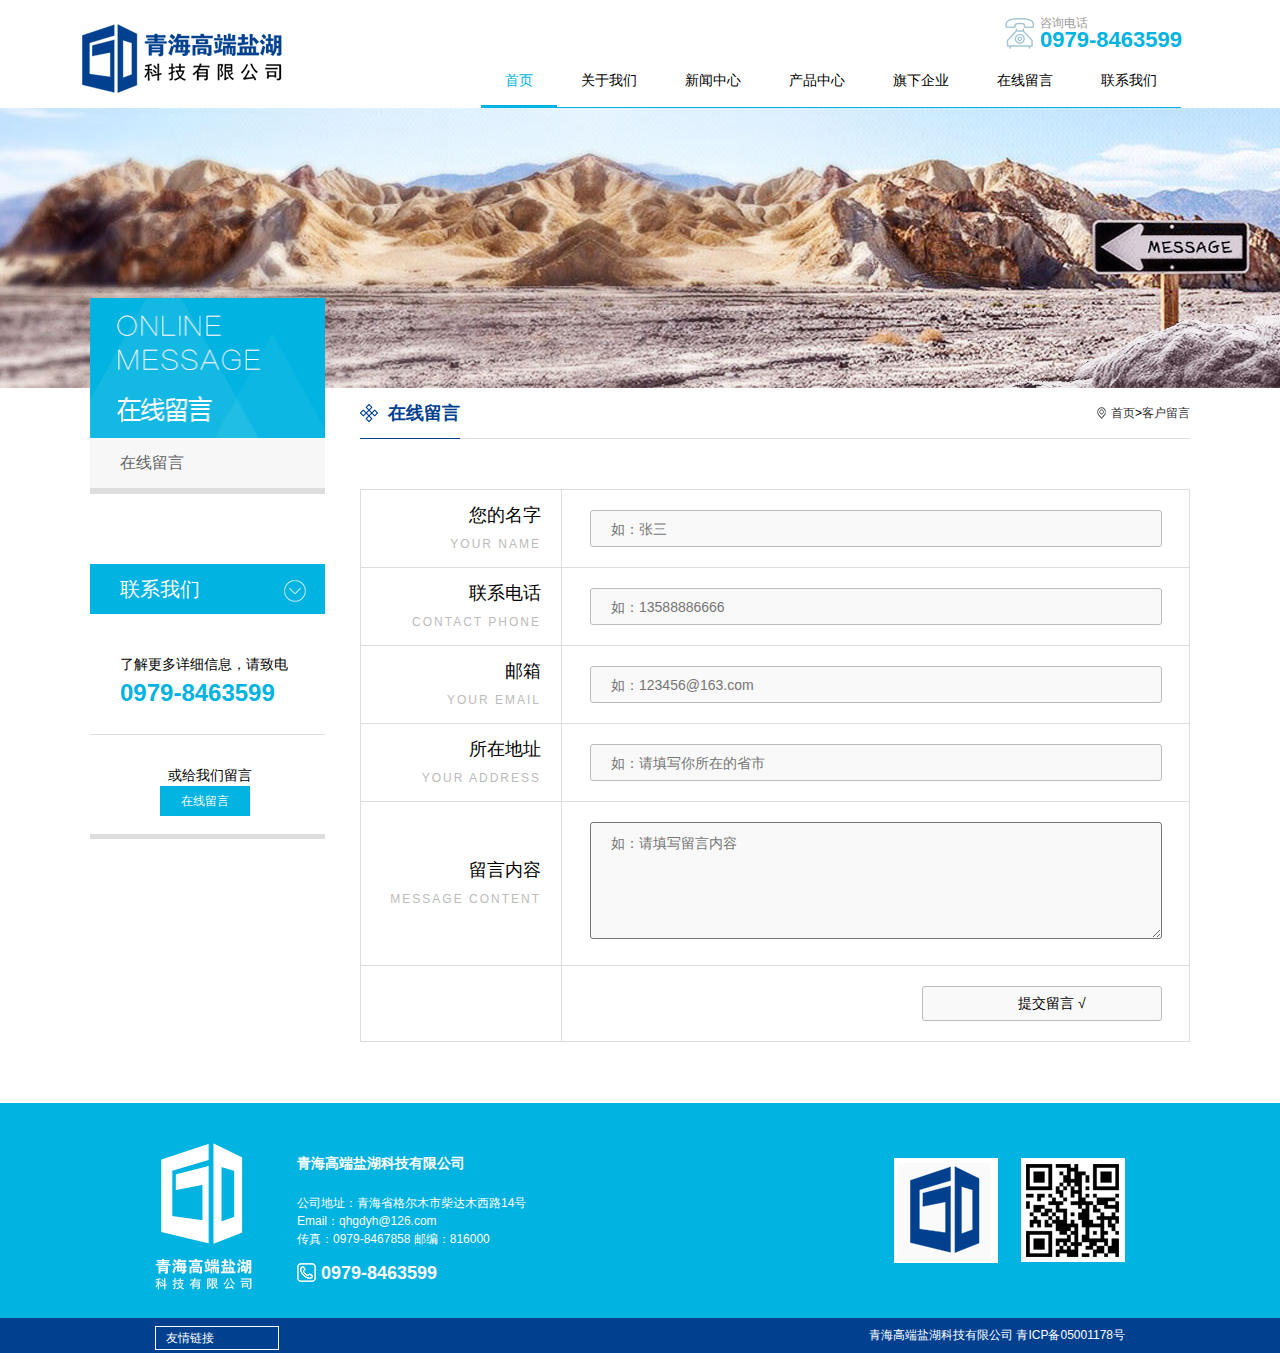
<file: pages/qhyh/message.html>
<!doctype html>
<html lang="en">
<head>
	<meta charset="UTF-8" />
	<meta name="renderer" content="webkit"/>
	<meta http-equiv="X-UA-Compatible" content="IE=Edge"/>

	<title>

		在线留言 - 青海高端盐湖科技有限公司

	</title>

	<meta name="author" content="一个努力奋斗的前端工程师" />
	<meta name="keywords" content="青海高端盐湖科技有限公司,青海高端盐湖,高端盐湖科技" />
	<meta name="description" content="青海高端盐湖是一个大型钾盐生产企业，位于柴达木盆地察尔汗盐湖的东台，南依昆仑，北临祁连。湖区面积300多平方公里，蕴藏着十分丰富自然资源，以钾、锂、镁为主。伴有硼、溴、碘、铯、铷等稀有元素，美丽的吉乃尔盐湖就在这里。" />
	<link rel="stylesheet" type="text/css" href="css/message.css"/>
	<link rel="shortcut icon" href="img/favicon.ico" />
	<!--[if lt IE 8]>
	<p class="browsehappy">
		你正在使用一个<strong>过时</strong>的浏览器。请<a class="link" href="http://browsehappy.com" target="_blank">升级你的浏览器</a>以查看网页。</p>
	</p>
	<![endif]-->
</head>
<body>
	<!-- head start -->
		<div class="header">
			<div class="header-nav">
				<h1><a href="#">青海高端盐湖科技有限公司</a></h1>
			<div class="tel fr">
				<i class="fl"></i>
				<div class="fr">
				<p>咨询电话</p>
				<em>0979-8463599</em>
				</div>
			</div>
			<div class="nav fr">
				<ul>
					<li><a class="nav-active" href="index.html">首页</a></li>
					<li><a href="about.html">关于我们</a></li>
					<li><a href="news.html">新闻中心</a></li>
					<li><a href="product.html">产品中心</a></li>
					<li><a href="flag.html">旗下企业</a></li>
					<li><a href="message.html">在线留言</a></li>
					<li><a href="us.html">联系我们</a></li>
				</ul>
			</div>
			</div>
		</div>
		<!-- head end -->
		
		<!-- main start -->  
		<div class="bg-banner">
			<img src="img/message/ny_banner_message.jpg"/>
			</div>
		<div class="main">
			<div class="aside">
				<img src="img/message/message-aside.png"/>
				<ol id="aside-list">
					<li><a href="#">在线留言</a></li>
				</ol>
				<div class="connection">
					<h2>联系我们<span><img src="img/public/conncetion.png" alt="" /></span></h2>
					<div class="tel">
						<p>了解更多详细信息，请致电</p>
						<span>0979-8463599</span>
					</div>
					<div class="message">
						<span>或给我们留言</span>
						<br />
						<a href="#">在线留言</a>
					</div>
				</div>
			</div>
			<div>
				<div class="title">
				<div class="title-header">
					<h2><i></i>在线留言</h2>
					<p><i></i><a class="linkMe" href="index.html">首页</a>&gt;<a href="flag.html">客户留言</a></p>
				</div>
			</div>
			<div>
				<div class="article">
					<form name="form" class="form" class="form" action="">
			<table class="table">
				<tr>
					<td>您的名字<br /><span>YOUR NAME</span></td>
					<td><input type="text" placeholder="如：张三" /></td>
				</tr>
				<tr>
					<td>联系电话<br /><span>CONTACT PHONE
</span></td>
					<td><input type="text" placeholder="如：13588886666" /></td>
				</tr>
				<tr>
					<td>邮箱<br /><span>YOUR EMAIL</span></td>
					<td><input type="text" placeholder="如：123456@163.com" /></td>
				</tr>
				<tr>
					<td>所在地址<br /><span>YOUR ADDRESS</span></td>
					<td><input type="text" placeholder="如：请填写你所在的省市" /></td>
				</tr>
				<tr>
					<td>留言内容<br /><span>MESSAGE CONTENT</span></td>
					<td><textarea rows="5" name="content" placeholder="如：请填写留言内容"></textarea></td>
				</tr>
				<tr>
					<td></td>
					<td><input class="submit" type="submit" value="提交留言 √" /></td>
				</tr>
			</table>
		</form>
				</div>
			</div>
		</div>
		</div>
		</div>
		
		
		<!-- footer
================================================== -->
		<div class="footer">
			<div class="footer-container">
				<div class="footer-left">
					<img src="img/home/ft_logo.png" alt="" />
					<div class="footer-list">
						<h2>青海高端盐湖科技有限公司</h2>
						<p>公司地址：青海省格尔木市柴达木西路14号</p>
						<p>Email：qhgdyh@126.com</p>
						<p>传真：0979-8467858 邮编：816000</p>
						<strong> <i></i>0979-8463599</strong>
					</div>
				</div>
				<div class="footer-right">
					<img src="img/home/erweima.png" alt="" />
				</div>
			</div>
			<div class="footer-bottom">
				<div class="footer-last">
					<div class="hover">
						<div class="footer-link">友情链接
							<ul>
								<li><a href="#">济南大地美术</a></li>
								<li><a href="#">白鹤拳酒厂</a></li>
								<li><a href="#">青年帮创意工坊</a></li>
							</ul>
						</div>
					</div>
					<span>青海高端盐湖科技有限公司    青ICP备05001178号</span>
				</div>
			</div>
		</div>
</body>
</html>
</file>
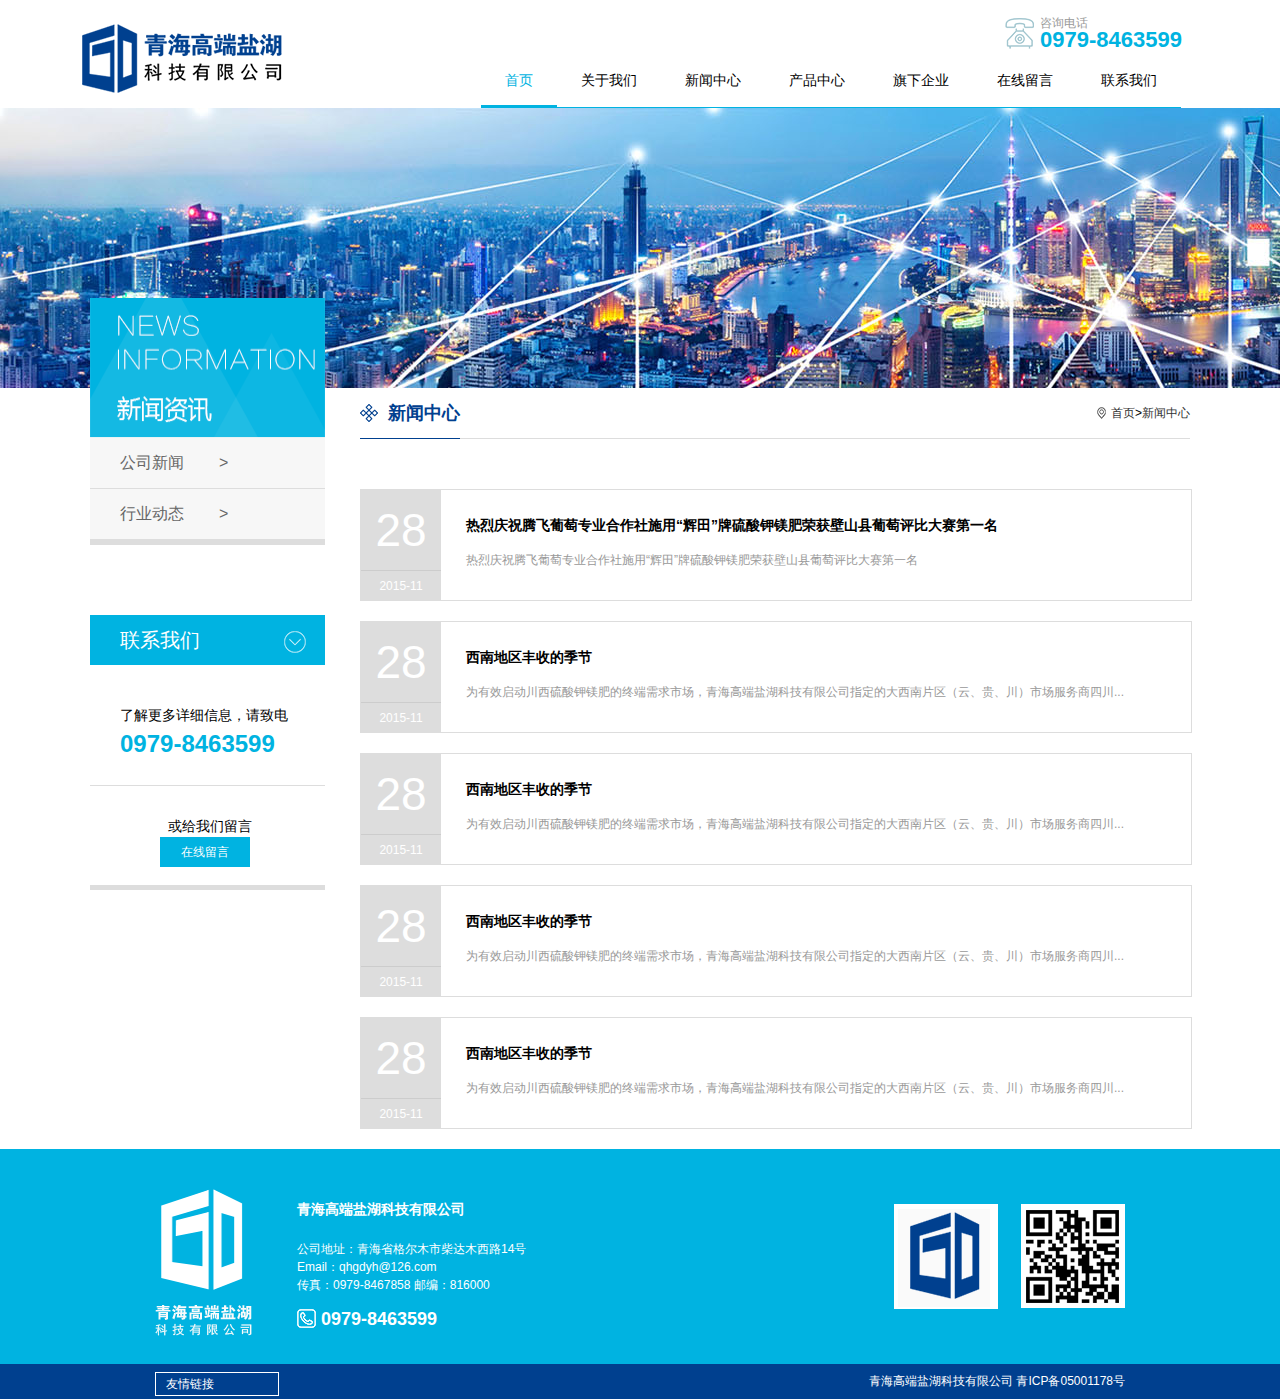
<file: pages/qhyh/news.html>
<!doctype html>
<html lang="en">
<head>
	<meta charset="UTF-8" />
	<meta name="renderer" content="webkit"/>
	<meta http-equiv="X-UA-Compatible" content="IE=Edge"/>

	<title>

		新闻中心 - 青海高端盐湖科技有限公司

	</title>

	<meta name="author" content="一个努力奋斗的前端工程师" />
	<meta name="keywords" content="青海高端盐湖科技有限公司,青海高端盐湖,高端盐湖科技" />
	<meta name="description" content="青海高端盐湖是一个大型钾盐生产企业，位于柴达木盆地察尔汗盐湖的东台，南依昆仑，北临祁连。湖区面积300多平方公里，蕴藏着十分丰富自然资源，以钾、锂、镁为主。伴有硼、溴、碘、铯、铷等稀有元素，美丽的吉乃尔盐湖就在这里。" />
	<link rel="stylesheet" type="text/css" href="css/news.css"/>
	<link rel="shortcut icon" href="img/favicon.ico" />
	<!--[if lt IE 8]>
	<p class="browsehappy">
		你正在使用一个<strong>过时</strong>的浏览器。请<a class="link" href="http://browsehappy.com" target="_blank">升级你的浏览器</a>以查看网页。</p>
	</p>
	<![endif]-->
</head>
<body>
	<!-- head start -->
		
		<div class="header">
			<div class="header-nav clearfix">
				<h1><a href="#">青海高端盐湖科技有限公司</a></h1>
			<div class="tel fr">
				<i class="fl"></i>
				<div class="fr">
				<p>咨询电话</p>
				<em>0979-8463599</em>
				</div>
			</div>
			<div class="nav fr">
				<ul>
					<li><a class="nav-active" href="index.html">首页</a></li>
					<li><a href="about.html">关于我们</a></li>
					<li><a href="news.html">新闻中心</a></li>
					<li><a href="product.html">产品中心</a></li>
					<li><a href="flag.html">旗下企业</a></li>
					<li><a href="message.html">在线留言</a></li>
					<li><a href="us.html">联系我们</a></li>
				</ul>
			</div>
			</div>
		</div>
		<!-- head end -->
		
		<!-- main start -->  
		<div class="bg-banner" ">
			<img src="img/news/ny_banner_news.jpg"/>
			</div>
		<div class="main">
			<div class="aside">
				<img src="img/news/news-aside.png"/>
				<ol id="aside-list">
					<li><a href="#">公司新闻<i>&gt;</i></a></li>
					<li><a href="#">行业动态<i>&gt;</i></a></li>
				</ol>
				<div class="connection">
					<h2>联系我们<span><img src="img/public/conncetion.png" alt="" /></span></h2>
					<div class="tel">
						<p>了解更多详细信息，请致电</p>
						<span>0979-8463599</span>
					</div>
					<div class="message">
						<span>或给我们留言</span>
						<br />
						<a href="#">在线留言</a>
					</div>
				</div>
			</div>
			<div>
				<div class="title ">
				<div class="title-header">
					<h2><i></i>新闻中心</h2>
					<p><i></i><a class="linkMe" href="#">首页</a>&gt;<a href="#">新闻中心</a></p>
				</div>
			</div>
			<div>
				<div class="article">
					<a href="#">
					<div class="section">
						<div class="section-left">
							<i>28</i>
							<span>2015-11</span>
						</div>
						<div class="section-right">
							<h2>热烈庆祝腾飞葡萄专业合作社施用“辉田”牌硫酸钾镁肥荣获壁山县葡萄评比大赛第一名</h2>
							<p>热烈庆祝腾飞葡萄专业合作社施用“辉田”牌硫酸钾镁肥荣获壁山县葡萄评比大赛第一名</p>
						</div>
					</div>
					</a>
					<a href="#">
						<div class="section">
							<div class="section-left">
								<i>28</i>
								<span>2015-11</span>
							</div>
							<div class="section-right">
								<h2>西南地区丰收的季节</h2>
								<p>为有效启动川西硫酸钾镁肥的终端需求市场，青海高端盐湖科技有限公司指定的大西南片区（云、贵、川）市场服务商四川...</p>
							</div>
						</div>
					</a>
					<a href="#">
						<div class="section">
							<div class="section-left">
								<i>28</i>
								<span>2015-11</span>
							</div>
							<div class="section-right">
								<h2>西南地区丰收的季节</h2>
								<p>为有效启动川西硫酸钾镁肥的终端需求市场，青海高端盐湖科技有限公司指定的大西南片区（云、贵、川）市场服务商四川...</p>
							</div>
						</div>
					</a>
					<a href="#">
						<div class="section">
							<div class="section-left">
								<i>28</i>
								<span>2015-11</span>
							</div>
							<div class="section-right">
								<h2>西南地区丰收的季节</h2>
								<p>为有效启动川西硫酸钾镁肥的终端需求市场，青海高端盐湖科技有限公司指定的大西南片区（云、贵、川）市场服务商四川...</p>
							</div>
						</div>
					</a>
					<a href="#">
						<div class="section">
							<div class="section-left">
								<i>28</i>
								<span>2015-11</span>
							</div>
							<div class="section-right">
								<h2>西南地区丰收的季节</h2>
								<p>为有效启动川西硫酸钾镁肥的终端需求市场，青海高端盐湖科技有限公司指定的大西南片区（云、贵、川）市场服务商四川...</p>
							</div>
						</div>
					</a>
				</div>
			</div>
		</div>
		</div>
		</div>
		
		
		<!-- footer
================================================== -->
		<div class="footer">
			<div class="footer-container">
				<div class="footer-left">
					<img src="img/home/ft_logo.png" alt="" />
					<div class="footer-list">
						<h2>青海高端盐湖科技有限公司</h2>
						<p>公司地址：青海省格尔木市柴达木西路14号</p>
						<p>Email：qhgdyh@126.com</p>
						<p>传真：0979-8467858 邮编：816000</p>
						<strong> <i></i>0979-8463599</strong>
					</div>
				</div>
				<div class="footer-right">
					<img src="img/home/erweima.png" alt="" />
				</div>
			</div>
			<div class="footer-bottom">
				<div class="footer-last">
					<div class="hover">
						<div class="footer-link">友情链接
							<ul>
								<li><a href="#">济南大地美术</a></li>
								<li><a href="#">白鹤拳酒厂</a></li>
								<li><a href="#">青年帮创意工坊</a></li>
							</ul>
						</div>
					</div>
					<span>青海高端盐湖科技有限公司    青ICP备05001178号</span>
				</div>
			</div>
		</div>
</body>
</html>
</file>
<file: pages/qhyh/css/about.css>
.browsehappy,.footer,.header .tel p{position:relative}blockquote,body,button,dd,dl,dt,fieldset,form,h1,h2,h3,h4,h5,h6,hr,input,legend,li,ol,p,pre,td,textarea,th,ul{margin:0;padding:0}body,button,input,select,textarea{font:12px/1.5 Microsoft YaHei UI,tahoma,arial,"\5b8b\4f53";-ms-overflow-style:scrollbar}.main .aside a i,address,cite,dfn,em,var{font-style:normal}button,h1,h2,h3,h4,h5,h6,input,select,textarea{font-size:100%}code,kbd,pre,samp{font-family:courier new,courier,monospace}small{font-size:12px}ol,ul{list-style:none}a{text-decoration:none}a:hover{text-decoration:underline}sup{vertical-align:text-top}sub{vertical-align:text-bottom}legend{color:#000}fieldset,img{border:0}table{border-collapse:collapse;border-spacing:0}.fl{float:left}.fr{float:right}.footer .footer-left img,.header .nav ul li,.header h1 a{float:left}.clearfix:after{content:'.';display:block;height:0;clear:both;visibility:hidden}.browsehappy{color:#f03;font-size:18px;text-align:center;top:1%}.header{height:108px}.header .header-nav{width:1100px;margin:0 auto}.header h1 a{display:block;width:200px;height:69px;margin-top:24px;background:url(../img/sprite.png) no-repeat;text-indent:-9999px;margin-left:-8px}.header .tel{margin-top:5px;margin-right:8px}.header .tel i{display:block;width:40px;height:36px;margin-top:9px;margin-right:2px;background:url(../img/sprite.png) 0 -69px}.header .tel p{color:#999;top:9px}.header .tel em{color:#00B3E1;font-size:22px;font-weight:700}.header .nav{margin-top:-33px;clear:both;margin-right:9px;border-bottom:1px solid #00B3E1}.header .nav ul li a{display:block;font-size:14px;height:45px;line-height:40px;padding:0 24px;color:#000;text-decoration:none}.header .nav .nav-active,.header .nav ul li a:hover{color:#00B3E1;border-bottom:2px solid #00B3E1}.footer{width:100%;height:250px;background:#00B3E1;overflow:hidden}.footer .footer-container{width:970px;height:150px;margin:0 auto;padding-top:40px}.footer .footer-list{float:left;color:#fff;margin-top:10px;margin-left:45px}.footer .footer-list h2{font-size:14px;margin-bottom:20px}.footer .footer-list strong{float:left
	padding-left: 23px;font-size:18px;line-height:50px;margin-left:5px}.footer .footer-list strong i{float:left;display:block;background-image:url(../img/sprite.png);margin-top:15px;background-position:-40px -69px;width:19px;height:19px}.footer .footer-right img{float:right;margin-top:15px}.footer .footer-bottom{width:100%;height:35px;position:absolute;bottom:0;background:#00408F}.footer .footer-last{width:970px;margin:0 auto}.footer .footer-link{position:absolute;bottom:3px;width:122px;height:22px;border:1px solid #fff;color:#fff;text-indent:10px;line-height:22px;cursor:pointer}.footer .hover:hover ul{display:block!important}.footer .footer-last span{float:right;line-height:35px;color:#fff}.footer .footer-link ul{width:124px;height:60px;color:#000;position:absolute;bottom:35px;left:-1px;z-index:99;display:none}.footer .footer-last ul li{background:#fff;text-indent:10px;padding-top:2px}.footer .footer-last ul a{color:#000;text-decoration:none}.footer .footer-last ul li:hover{background:#ddd}.bg-banner{width:100%;height:280px;min-width:1100px;text-align:center;overflow:hidden;margin:0 auto}.main{width:1100px;height:695px;margin:0 auto}.main .aside{width:235px;position:relative;top:-90px;float:left}.main .aside img{width:235px;height:140px;overflow:hidden}.main .aside ol{margin-top:-5px;border-bottom:5px solid #ddd}.main .aside ol a{display:block;text-decoration:none;color:#666;font-size:16px;line-height:50px;text-indent:30px;background:#F7F7F7;border-bottom:1px solid #ddd}.main .aside ol a:hover{color:#00B3E1;background:#fff}.main .aside a i{margin-left:35px}#aside-list i{position:relative;transition:left 1s}#aside-list a:hover i{left:5px}.main .connection{width:235px;height:270px;margin-top:70px;border-bottom:5px solid #ddd;text-indent:30px}.main .connection h2{width:100%;height:50px;background:#00B3E1;color:#fff;font-size:20px;line-height:50px;font-weight:400}.main .connection span img{width:22px;height:22px;margin-left:84px;vertical-align:middle}.main .connection .tel{width:100%;height:80px;font-size:14px;margin-top:40px;border-bottom:1px solid #ddd}.main .connection .tel span{font-size:24px;color:#00B3E1;margin-left:30px;font-weight:700}.main .message{margin-top:30px;text-align:center}.main .message span{font-size:14px;margin-left:-25px}.main .message a{display:block;width:90px;height:30px;background:#00B3E1;color:#FFF;line-height:30px;text-align:center;margin-left:70px;text-indent:0;text-decoration:none}.main .title{width:830px;float:right}.main .title-header{width:830px;height:50px;border-bottom:1px solid #ddd}.main .title-header h2{width:100px;line-height:50px;font-size:18px;color:#00408F;float:left;text-indent:10px;border-bottom:1px solid #00408F}.main .title-header h2 i{display:block;width:18px;float:left;height:18px;margin-top:16px;background-image:url(../img/sprite.png);background-position:-59px -69px}.main .title-header p{line-height:50px;display:inline;float:right}.main .title-header p i{display:block;width:9px;float:left;height:12px;margin-top:19px;background-image:url(../img/sprite.png);background-position:-77px -69px}.main .title-header .linkMe{padding-left:5px}.main .title-header a{color:#333;text-decoration:none}.main .article{width:830px;float:right;padding-top:100px;padding-left:35px}.main .map{margin-top:50px;margin-left:40px}.main .article p{font-size:16px;text-indent:30px;color:#333}
</file>
<file: pages/qhyh/css/flag.css>
.browsehappy,.footer,.header .tel p{position:relative}.bg-banner,.browsehappy,.main .article,.main .message,.main .message a{text-align:center}blockquote,body,button,dd,dl,dt,fieldset,form,h1,h2,h3,h4,h5,h6,hr,input,legend,li,ol,p,pre,td,textarea,th,ul{margin:0;padding:0}body,button,input,select,textarea{font:12px/1.5 Microsoft YaHei UI,tahoma,arial,"\5b8b\4f53";-ms-overflow-style:scrollbar}.main .aside a i,address,cite,dfn,em,var{font-style:normal}button,h1,h2,h3,h4,h5,h6,input,select,textarea{font-size:100%}code,kbd,pre,samp{font-family:courier new,courier,monospace}small{font-size:12px}ol,ul{list-style:none}a{text-decoration:none}a:hover{text-decoration:underline}.header .nav ul li a,.main .article li a:hover,.main .aside ol a,.main .message a,.main .title-header a{text-decoration:none}sup{vertical-align:text-top}sub{vertical-align:text-bottom}legend{color:#000}fieldset,img{border:0}table{border-collapse:collapse;border-spacing:0}.fl{float:left}.fr{float:right}.footer .footer-left img,.header .nav ul li,.header h1 a{float:left}.clearfix:after{content:'.';display:block;height:0;clear:both;visibility:hidden}.browsehappy{color:#f03;font-size:18px;top:1%}.header{height:108px}.header .header-nav{width:1100px;margin:0 auto}.header h1 a{display:block;width:200px;height:69px;margin-top:24px;background:url(../img/sprite.png) no-repeat;text-indent:-9999px;margin-left:-8px}.header .tel{margin-top:5px;margin-right:8px}.header .tel i{display:block;width:40px;height:36px;margin-top:9px;margin-right:2px;background:url(../img/sprite.png) 0 -69px}.header .tel p{color:#999;top:9px}.header .tel em{color:#00B3E1;font-size:22px;font-weight:700}.header .nav{margin-top:-33px;clear:both;margin-right:9px;border-bottom:1px solid #00B3E1}.header .nav ul li a{display:block;font-size:14px;height:45px;line-height:40px;padding:0 24px;color:#000}.header .nav .nav-active,.header .nav ul li a:hover{color:#00B3E1;border-bottom:2px solid #00B3E1}.footer{width:100%;height:250px;background:#00B3E1;overflow:hidden}.footer .footer-container{width:970px;height:150px;margin:0 auto;padding-top:40px}.footer .footer-list{float:left;color:#fff;margin-top:10px;margin-left:45px}.footer .footer-list h2{font-size:14px;margin-bottom:20px}.footer .footer-list strong{float:left
	padding-left: 23px;font-size:18px;line-height:50px;margin-left:5px}.footer .footer-list strong i{float:left;display:block;background-image:url(../img/sprite.png);margin-top:15px;background-position:-40px -69px;width:19px;height:19px}.footer .footer-right img{float:right;margin-top:15px}.footer .footer-bottom{width:100%;height:35px;position:absolute;bottom:0;background:#00408F}.footer .footer-last{width:970px;margin:0 auto}.footer .footer-link{position:absolute;bottom:3px;width:122px;height:22px;border:1px solid #fff;color:#fff;text-indent:10px;line-height:22px;cursor:pointer}.footer .hover:hover ul{display:block!important}.footer .footer-last span{float:right;line-height:35px;color:#fff}.footer .footer-link ul{width:124px;height:60px;color:#000;position:absolute;bottom:35px;left:-1px;z-index:99;display:none}.footer .footer-last ul li{background:#fff;text-indent:10px;padding-top:2px}.footer .footer-last ul a{color:#000;text-decoration:none}.footer .footer-last ul li:hover{background:#ddd}.bg-banner{width:100%;height:280px;min-width:1100px;overflow:hidden;margin:0 auto}.main{width:1100px;margin:0 auto}.main .aside{width:235px;position:relative;top:-90px;float:left}.main .aside img{width:235px;height:140px;overflow:hidden}.main .aside ol{margin-top:-5px;border-bottom:5px solid #ddd}.main .aside ol a{display:block;color:#666;font-size:16px;line-height:50px;text-indent:30px;background:#F7F7F7;border-bottom:1px solid #ddd}.main .aside ol a:hover{color:#00B3E1;background:#fff}.main .aside a i{margin-left:35px}#aside-list i{position:relative;transition:left 1s}#aside-list a:hover i{left:5px}.main .connection{width:235px;height:270px;margin-top:70px;border-bottom:5px solid #ddd;text-indent:30px}.main .connection h2{width:100%;height:50px;background:#00B3E1;color:#fff;font-size:20px;line-height:50px;font-weight:400}.main .connection span img{width:22px;height:22px;margin-left:84px;vertical-align:middle}.main .connection .tel{width:100%;height:80px;font-size:14px;margin-top:40px;border-bottom:1px solid #ddd}.main .connection .tel span{font-size:24px;color:#00B3E1;margin-left:30px;font-weight:700}.main .message{margin-top:30px}.main .message span{font-size:14px;margin-left:-25px}.main .message a{display:block;width:90px;height:30px;background:#00B3E1;color:#FFF;line-height:30px;margin-left:70px;text-indent:0}.main .title{width:830px;float:right}.main .title-header{width:830px;height:50px;border-bottom:1px solid #ddd}.main .title-header h2{width:100px;line-height:50px;font-size:18px;color:#00408F;float:left;text-indent:10px;border-bottom:1px solid #00408F}.main .title-header h2 i{display:block;width:18px;float:left;height:18px;margin-top:16px;background-image:url(../img/sprite.png);background-position:-59px -69px}.main .title-header p{line-height:50px;display:inline;float:right}.main .title-header p i{display:block;width:9px;float:left;height:12px;margin-top:19px;background-image:url(../img/sprite.png);background-position:-77px -69px}.main .title-header .linkMe{padding-left:5px}.main .title-header a{color:#333}.main{height:695px}.main #map{margin-top:50px}.main .article{width:830px;float:right;padding-top:100px;padding-left:35px;height:500px}.main .article li a{font-size:18px;color:#337FE5;line-height:50px}
</file>
<file: pages/qhyh/css/message.css>
.browsehappy,.footer,.header .tel p{position:relative}.table,table{border-collapse:collapse}blockquote,body,button,dd,dl,dt,fieldset,form,h1,h2,h3,h4,h5,h6,hr,input,legend,li,ol,p,pre,td,textarea,th,ul{margin:0;padding:0}body,button,input,select,textarea{font:12px/1.5 Microsoft YaHei UI,tahoma,arial,"\5b8b\4f53";-ms-overflow-style:scrollbar}.main .aside a i,address,cite,dfn,em,var{font-style:normal}button,h1,h2,h3,h4,h5,h6,input,select,textarea{font-size:100%}code,kbd,pre,samp{font-family:courier new,courier,monospace}small{font-size:12px}ol,ul{list-style:none}a{text-decoration:none}a:hover{text-decoration:underline}sup{vertical-align:text-top}sub{vertical-align:text-bottom}legend{color:#000}fieldset,img{border:0}table{border-spacing:0}.fl{float:left}.fr{float:right}.footer .footer-left img,.header .nav ul li,.header h1 a{float:left}.clearfix:after{content:'.';display:block;height:0;clear:both;visibility:hidden}.browsehappy{color:#f03;font-size:18px;text-align:center;top:1%}.header{height:108px}.header .header-nav{width:1100px;margin:0 auto}.header h1 a{display:block;width:200px;height:69px;margin-top:24px;background:url(../img/sprite.png) no-repeat;text-indent:-9999px;margin-left:-8px}.header .tel{margin-top:5px;margin-right:8px}.header .tel i{display:block;width:40px;height:36px;margin-top:9px;margin-right:2px;background:url(../img/sprite.png) 0 -69px}.header .tel p{color:#999;top:9px}.header .tel em{color:#00B3E1;font-size:22px;font-weight:700}.header .nav{margin-top:-33px;clear:both;margin-right:9px;border-bottom:1px solid #00B3E1}.header .nav ul li a{display:block;font-size:14px;height:45px;line-height:40px;padding:0 24px;color:#000;text-decoration:none}.header .nav .nav-active,.header .nav ul li a:hover{color:#00B3E1;border-bottom:2px solid #00B3E1}.footer{width:100%;height:250px;background:#00B3E1;overflow:hidden}.footer .footer-container{width:970px;height:150px;margin:0 auto;padding-top:40px}.footer .footer-list{float:left;color:#fff;margin-top:10px;margin-left:45px}.footer .footer-list h2{font-size:14px;margin-bottom:20px}.footer .footer-list strong{float:left
	padding-left: 23px;font-size:18px;line-height:50px;margin-left:5px}.footer .footer-list strong i{float:left;display:block;background-image:url(../img/sprite.png);margin-top:15px;background-position:-40px -69px;width:19px;height:19px}.footer .footer-right img{float:right;margin-top:15px}.footer .footer-bottom{width:100%;height:35px;position:absolute;bottom:0;background:#00408F}.footer .footer-last{width:970px;margin:0 auto}.footer .footer-link{position:absolute;bottom:3px;width:122px;height:22px;border:1px solid #fff;color:#fff;text-indent:10px;line-height:22px;cursor:pointer}.footer .hover:hover ul{display:block!important}.footer .footer-last span{float:right;line-height:35px;color:#fff}.footer .footer-link ul{width:124px;height:60px;color:#000;position:absolute;bottom:35px;left:-1px;z-index:99;display:none}.footer .footer-last ul li{background:#fff;text-indent:10px;padding-top:2px}.footer .footer-last ul a{color:#000;text-decoration:none}.footer .footer-last ul li:hover{background:#ddd}.bg-banner{width:100%;height:280px;min-width:1100px;text-align:center;overflow:hidden;margin:0 auto}.main{width:1100px;height:695px;margin:0 auto 20px}.main .aside{width:235px;position:relative;top:-90px;float:left}.main .aside img{width:235px;height:140px;overflow:hidden}.main .aside ol{margin-top:-5px;border-bottom:5px solid #ddd}.main .aside ol a{display:block;text-decoration:none;color:#666;font-size:16px;line-height:50px;text-indent:30px;background:#F7F7F7;border-bottom:1px solid #ddd}.main .aside ol a:hover{color:#00B3E1;background:#fff}.main .aside a i{margin-left:35px}#aside-list i{position:relative;transition:left 1s}#aside-list a:hover i{left:5px}.main .connection{width:235px;height:270px;margin-top:70px;border-bottom:5px solid #ddd;text-indent:30px}.main .connection h2{width:100%;height:50px;background:#00B3E1;color:#fff;font-size:20px;line-height:50px;font-weight:400}.main .connection span img{width:22px;height:22px;margin-left:84px;vertical-align:middle}.main .connection .tel{width:100%;height:80px;font-size:14px;margin-top:40px;border-bottom:1px solid #ddd}.main .connection .tel span{font-size:24px;color:#00B3E1;margin-left:30px;font-weight:700}.main .message{margin-top:30px;text-align:center}.main .message span{font-size:14px;margin-left:-25px}.main .message a{display:block;width:90px;height:30px;background:#00B3E1;color:#FFF;line-height:30px;text-align:center;margin-left:70px;text-indent:0;text-decoration:none}.main .title{width:830px;float:right}.main .title-header{width:830px;height:50px;border-bottom:1px solid #ddd}.main .title-header h2{width:100px;line-height:50px;font-size:18px;color:#00408F;float:left;text-indent:10px;border-bottom:1px solid #00408F}.main .title-header h2 i{display:block;width:18px;float:left;height:18px;margin-top:16px;background-image:url(../img/sprite.png);background-position:-59px -69px}.main .title-header p{line-height:50px;display:inline;float:right}.main .title-header p i{display:block;width:9px;float:left;height:12px;margin-top:19px;background-image:url(../img/sprite.png);background-position:-77px -69px}.main .title-header .linkMe{padding-left:5px}.main .title-header a{color:#333;text-decoration:none}.main .article{width:830px;float:right;padding-top:100px;padding-left:35px}.table{width:830px;text-align:right}.table,.table td,.table tr{border:1px solid #ddd}.table td:first-child{height:70px;width:180px;padding-right:20px;font-size:18px}.table span{color:#bbb;font-size:12px;letter-spacing:2px}.form{width:100%;height:100%;font-size:14px}.form input,.form textarea{width:570px;margin:20px 27px;background:#F9F9F9;text-indent:20px}.form input{height:35px;border-radius:3px;border:1px solid #bbb}.form textarea{border-radius:3px;padding-top:10px}.form .submit{width:240px}.form .submit:hover{background:#00B3E1;color:#fff}.article{margin-top:-50px}
</file>
<file: pages/qhyh/css/news.css>
.browsehappy,.footer,.header .tel p{position:relative}blockquote,body,button,dd,dl,dt,fieldset,form,h1,h2,h3,h4,h5,h6,hr,input,legend,li,ol,p,pre,td,textarea,th,ul{margin:0;padding:0}body,button,input,select,textarea{font:12px/1.5 Microsoft YaHei UI,tahoma,arial,"\5b8b\4f53";-ms-overflow-style:scrollbar}.main .aside a i,address,cite,dfn,em,var{font-style:normal}button,h1,h2,h3,h4,h5,h6,input,select,textarea{font-size:100%}code,kbd,pre,samp{font-family:courier new,courier,monospace}small{font-size:12px}ol,ul{list-style:none}a{text-decoration:none}a:hover{text-decoration:underline}.article a,.header .nav ul li a,.main .aside ol a,.main .message a,.main .title-header a{text-decoration:none}sup{vertical-align:text-top}sub{vertical-align:text-bottom}legend{color:#000}fieldset,img{border:0}table{border-collapse:collapse;border-spacing:0}.fl{float:left}.fr{float:right}.footer .footer-left img,.header .nav ul li,.header h1 a{float:left}.clearfix:after{content:'.';display:block;height:0;clear:both;visibility:hidden}.browsehappy{color:#f03;font-size:18px;text-align:center;top:1%}.header{height:108px}.header .header-nav{width:1100px;margin:0 auto}.header h1 a{display:block;width:200px;height:69px;margin-top:24px;background:url(../img/sprite.png) no-repeat;text-indent:-9999px;margin-left:-8px}.header .tel{margin-top:5px;margin-right:8px}.header .tel i{display:block;width:40px;height:36px;margin-top:9px;margin-right:2px;background:url(../img/sprite.png) 0 -69px}.header .tel p{color:#999;top:9px}.header .tel em{color:#00B3E1;font-size:22px;font-weight:700}.header .nav{margin-top:-33px;clear:both;margin-right:9px;border-bottom:1px solid #00B3E1}.header .nav ul li a{display:block;font-size:14px;height:45px;line-height:40px;padding:0 24px;color:#000}.header .nav .nav-active,.header .nav ul li a:hover{color:#00B3E1;border-bottom:2px solid #00B3E1}.footer{width:100%;height:250px;background:#00B3E1;overflow:hidden}.footer .footer-container{width:970px;height:150px;margin:0 auto;padding-top:40px}.footer .footer-list{float:left;color:#fff;margin-top:10px;margin-left:45px}.footer .footer-list h2{font-size:14px;margin-bottom:20px}.footer .footer-list strong{float:left
	padding-left: 23px;font-size:18px;line-height:50px;margin-left:5px}.footer .footer-list strong i{float:left;display:block;background-image:url(../img/sprite.png);margin-top:15px;background-position:-40px -69px;width:19px;height:19px}.footer .footer-right img{float:right;margin-top:15px}.footer .footer-bottom{width:100%;height:35px;position:absolute;bottom:0;background:#00408F}.footer .footer-last{width:970px;margin:0 auto}.footer .footer-link{position:absolute;bottom:3px;width:122px;height:22px;border:1px solid #fff;color:#fff;text-indent:10px;line-height:22px;cursor:pointer}.footer .hover:hover ul{display:block!important}.footer .footer-last span{float:right;line-height:35px;color:#fff}.footer .footer-link ul{width:124px;height:60px;color:#000;position:absolute;bottom:35px;left:-1px;z-index:99;display:none}.footer .footer-last ul li{background:#fff;text-indent:10px;padding-top:2px}.footer .footer-last ul a{color:#000;text-decoration:none}.footer .footer-last ul li:hover{background:#ddd}.bg-banner{width:100%;height:280px;min-width:1100px;text-align:center;overflow:hidden;margin:0 auto}.main{width:1100px;height:695px;margin:0 auto}.main .aside{width:235px;position:relative;top:-90px;float:left}.main .aside img{width:235px;height:140px;overflow:hidden}.main .aside ol{margin-top:-5px;border-bottom:5px solid #ddd}.main .aside ol a{display:block;color:#666;font-size:16px;line-height:50px;text-indent:30px;background:#F7F7F7;border-bottom:1px solid #ddd}.main .aside ol a:hover{color:#00B3E1;background:#fff}.main .aside a i{margin-left:35px}#aside-list i{position:relative;transition:left 1s}#aside-list a:hover i{left:5px}.main .connection{width:235px;height:270px;margin-top:70px;border-bottom:5px solid #ddd;text-indent:30px}.main .connection h2{width:100%;height:50px;background:#00B3E1;color:#fff;font-size:20px;line-height:50px;font-weight:400}.main .connection span img{width:22px;height:22px;margin-left:84px;vertical-align:middle}.main .connection .tel{width:100%;height:80px;font-size:14px;margin-top:40px;border-bottom:1px solid #ddd}.main .connection .tel span{font-size:24px;color:#00B3E1;margin-left:30px;font-weight:700}.main .message{margin-top:30px;text-align:center}.main .message span{font-size:14px;margin-left:-25px}.main .message a{display:block;width:90px;height:30px;background:#00B3E1;color:#FFF;line-height:30px;text-align:center;margin-left:70px;text-indent:0}.main .title{width:830px;float:right}.main .title-header{width:830px;height:50px;border-bottom:1px solid #ddd}.main .title-header h2{width:100px;line-height:50px;font-size:18px;color:#00408F;float:left;text-indent:10px;border-bottom:1px solid #00408F}.main .title-header h2 i{display:block;width:18px;float:left;height:18px;margin-top:16px;background-image:url(../img/sprite.png);background-position:-59px -69px}.main .title-header p{line-height:50px;display:inline;float:right}.main .title-header p i{display:block;width:9px;float:left;height:12px;margin-top:19px;background-image:url(../img/sprite.png);background-position:-77px -69px}.main .title-header .linkMe{padding-left:5px}.main .title-header a{color:#333}.main .article{width:830px;float:right;padding-top:100px;padding-left:35px}.article{margin-top:-50px}.article .section{width:830px;height:110px;border:1px solid #ddd;margin-bottom:20px}.article .section-left{width:80px;height:110px;float:left;background:#ddd;text-align:center;color:#fff}.article .section-left i{display:block;font-size:46px;height:80px;line-height:80px;font-style:normal;border-bottom:1px solid #ccc}.article .section-left span{height:30px;line-height:30px}.article .section-right{margin-top:25px;text-indent:25px}.article .section-right h2{font-size:14px;font-weight:700;color:#000}.article .section-right p{margin-top:15px;color:#999}.article .section:hover{border-color:#0F4B96}.article .section:hover .section-left{background:#0F4B96}
</file>
